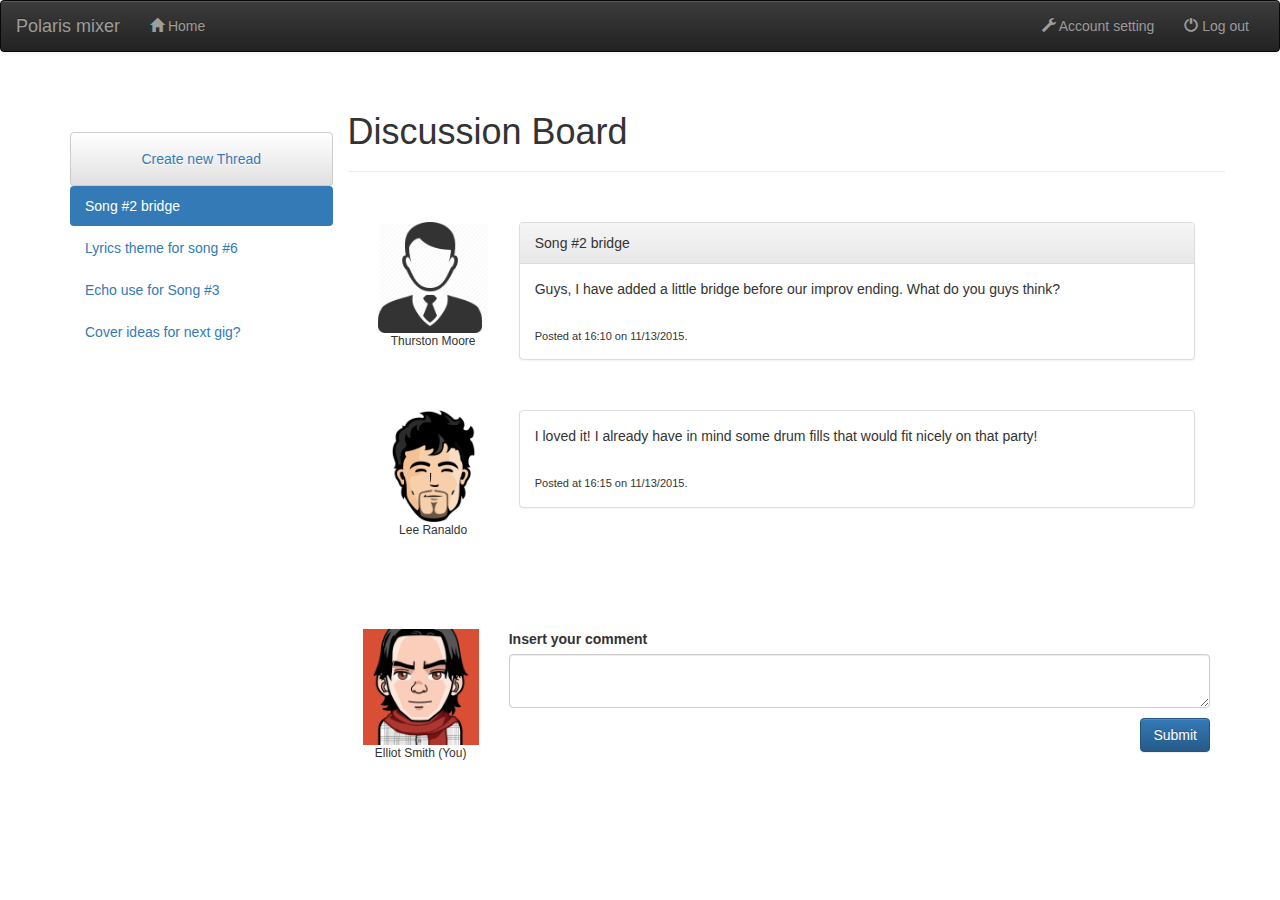
<file: discussionBoard/index.html>
<!DOCTYPE html>
<html lang="en">

<head>
  <meta charset="UTF-8">
  <title>Document</title>

  <link rel="stylesheet" href="css/bootstrap.css">
  <link rel="stylesheet" href="css/bootstrap-theme.css">
  <link rel="stylesheet" href="css/custom.css">
</head>

<body>
  <nav class="navbar navbar-default navbar-inverse">
    <div class="container-fluid">
      <!-- Brand and toggle get grouped for better mobile display -->
      <div class="navbar-header">
        <a class="navbar-brand" href="../homepage/index.html">Polaris mixer </a>
      </div>

      <!-- Collect the nav links, forms, and other content for toggling -->
      <div class="collapse navbar-collapse" id="bs-example-navbar-collapse-1">
        <ul class="nav navbar-nav">
          <li><a href="../homepage/index.html"><span class="glyphicon glyphicon-home" aria-hidden="true"></span> Home </a></li>
        </ul>
        <ul class="nav navbar-nav navbar-right">
          <li><a href="#"><span class="glyphicon glyphicon-wrench" aria-hidden="true"></span> Account setting</a></li>
          <li><a href="#"><span class="glyphicon glyphicon-off" aria-hidden="true"></span> Log out</a></li>
        </ul>
      </div>
      <!-- /.navbar-collapse -->
    </div>
    <!-- /.container-fluid -->
  </nav>
  <div id="wrapper" class="container">
    <div class="row">
      <nav id="sidebar" class="col-sm-3">
        <ul class="nav nav-pills nav-stacked">
          <li class="btn btn-default"><a href="createThread.html">Create new Thread</a></li>
        </ul>
        <ul class="nav nav-pills nav-stacked">
          <li class="active"><a href="./index.html">Song #2 bridge</a></li>
          <li><a href="./index2.html">Lyrics theme for song #6</a></li>
          <li><a href="./index3.html">Echo use for Song #3</a></li>
          <li><a href="./index4.html">Cover ideas for next gig?</a></li>

        </ul>


      </nav>

      <main class="col-sm-9">
        <div class="row">
          <div class="page-header">
            <h1>Discussion Board</h1>
          </div>


        </div>

        <div id="post-list" class="post-list">
          <!-- Start post -->
          <div id="post-1" class="row post">
            <figure class="user-avatar col-sm-2 user-avatar">
              <img src="images/myAvatar.png" alt="">
              <figcaption>Thurston Moore</figcaption>
            </figure>
            <div class="col-sm-10">
              <div class="panel panel-default">
                <div class="panel-heading">Song #2 bridge</div>
                <div class="panel-body">
                  Guys, I have added a little bridge before our improv ending. What do you guys think?
                  <div class="post-footer">
                    Posted at 16:10 on 11/13/2015.
                  </div>
                </div>
              </div>
            </div>
          </div>
          <!-- End Post -->

          <div id="post-2" class="row post">
            <figure class="user-avatar col-sm-2 user-avatar">
              <img src="images/avatar3.png" alt="">
              <figcaption>Lee Ranaldo</figcaption>
            </figure>
            <div class="col-sm-10">
              <div class="panel panel-default">
                <div class="panel-body">
                  I loved it! I already have in mind some drum fills that would fit nicely on that party!
                  <div class="post-footer">
                    Posted at 16:15 on 11/13/2015.
                  </div>

                </div>
              </div>
            </div>
          </div>
        </div>


        <br />
        <br />
        <br />
        <div class="row">
          <figure class="user-avatar col-sm-2 user-avatar">
            <img src="images/avatar1.png" alt="">
            <figcaption>Elliot Smith (You)</figcaption>
          </figure>
          <div class="col-sm-10">
            <div class="form-group">
              <label for="">Insert your comment</label>
              <textarea id="input-content" class="form-control"></textarea>


              <button id="submit" type="submit" class="btn btn-primary submit-button pull-right">Submit</button>
            </div>
          </div>
        </div>


      </main>
    </div>
  </div>

  <script src="js/jquery.js"></script>
  <script src="js/bootstrap.js"></script>
  <script src ="js/toastr.min.js"></script>
  <script src="js/script.js"></script>
</body>

</html>
</file>
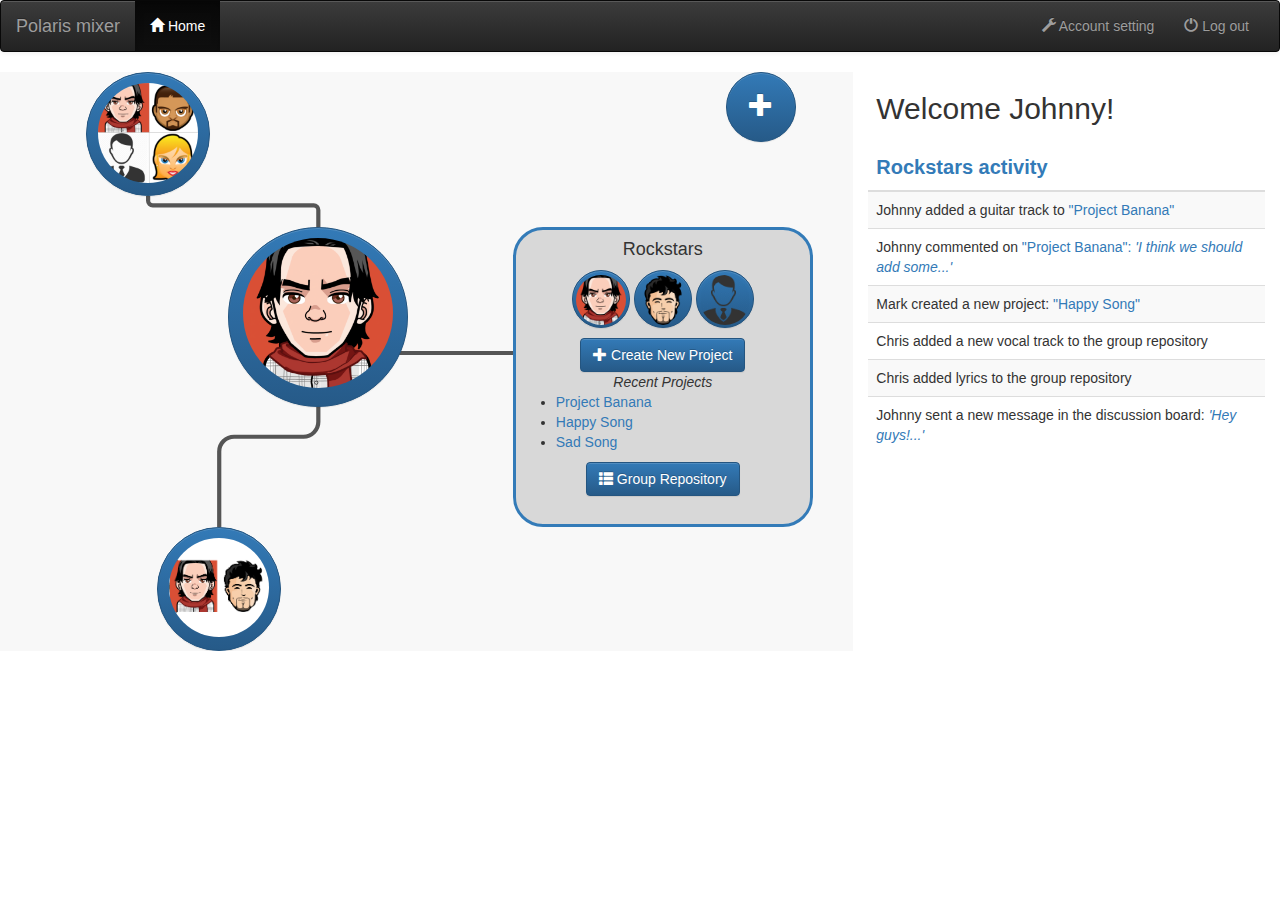
<file: homepage/index.html>
<!DOCTYPE html>
<html lang="en">

<head>
    <meta charset="UTF-8">
    <title>Document</title>

    <link rel="stylesheet" href="css/bootstrap.css">
    <link rel="stylesheet" href="css/bootstrap-theme.css">
    <link rel="stylesheet" href="css/main.css">
</head>
<body>
    <nav class="navbar navbar-default navbar-inverse">
        <div class="container-fluid">
            <!-- Brand and toggle get grouped for better mobile display -->
            <div class="navbar-header">
                <a class="navbar-brand" href="./index.html">Polaris mixer </a>
            </div>

            <!-- Collect the nav links, forms, and other content for toggling -->
            <div class="collapse navbar-collapse" id="bs-example-navbar-collapse-1">
                <ul class="nav navbar-nav">
                    <li  class="active"><a href="./index.html"><span class="glyphicon glyphicon-home" aria-hidden="true"></span> Home </a></li>
                </ul>
                <ul class="nav navbar-nav navbar-right">
                    <li><a href="#" onclick="alertMsg()"><span class="glyphicon glyphicon-wrench" aria-hidden="true"></span> Account setting</a></li>
                    <li><a href="#" onclick="alertMsg()"><span class="glyphicon glyphicon-off" aria-hidden="true"></span> Log out</a></li>
                </ul>
            </div>
            <!-- /.navbar-collapse -->
        </div>
        <!-- /.container-fluid -->
    </nav>
    <div class="container-fluid">        
        <div class="row fullPage">
            <div class="col-sm-8 mainMenu">                
                <div id="svgContainer" style="margin: 50px 50px;">
                        <svg id="svg1" width="0" height="0">
                            <path id="myNewPath" d="M0 0" stroke-width="0.3em" style="stroke:#555; fill:none;  " />
                            <path id="path2" d="M0 0" stroke-width="0.3em" style="stroke:#555; fill:none;  " />
                            <path id="path3" d="M0 0" stroke-width="0.3em" style="stroke:#555; fill:none;  " />
                        </svg>
                </div>
                <div class="row"> 
                    <div class="col-sm-1"></div>
                    <div class="col-sm-3">                   
                        <a class="btn btn-primary btn-circle btn-xxxl" href="#" id="group1">
                            <img onclick="alertMsg2()" src="images/Unknown.png" width="100" class="img-circle">
                        </a>
                    </div>                    
                    <div class="col-sm-6">
                        <canvas id="myCanvas">
                            Your browser does not support the HTML5 canvas tag.
                        </canvas>    
                    </div>                        
                    <div class="col-sm-2">
                        <div id="circle2">
                            <a class="btn btn-primary btn-circle btn-xl" href="#" onclick="alertMsg()">
                                <span class="glyphicon glyphicon glyphicon-plus"></span>
                            </a>
                        </div>    
                    </div>
                </div>
                <div class="row"> 
                    <div class="col-sm-3">
                        
                    </div>
                    <div class="col-sm-4">                   
                        <a class="btn btn-primary btn-circle btn-xxxxl" href="#" id="avatar">
                            <img src="images/avatar1.png" width="150" class="img-circle">
                        </a>
                    </div>
                    <div class="col-sm-5">
                        <div id="selectedGroup">
                            <div class="row">
                                <h4>Rockstars</h4>
                            </div>
                            <div class="row">
                                <div class="col-sm-12">
                                    <p>
                                        <a href="../homepage/index.html" class="btn btn-primary btn-circle-sm">
                                            <img id="avatar2" src="images/avatar1.png" width="50" class="img-circle">
                                        </a>
                                        <a href="../homepage/prof1.1.html" class="btn btn-primary btn-circle-sm">
                                            <img id="avatar2" src="images/avatar3.png" width="50" class="img-circle">
                                        </a>
                                        <a href="../homepage/prof1.2.html" class="btn btn-primary btn-circle-sm">
                                            <img id="avatar2" src="images/myAvatar.png" width="50" class="img-circle">
                                        </a>
                                    </p>
                                </div>
                            </div>
                            <div class="row">
                                <div class="col-sm-12">
                                    <a class="btn btn-primary" href="#" onclick="alertMsg()">
                                        <span class="glyphicon glyphicon glyphicon-plus"></span> 
                                        Create New Project
                                    </a>
                                </div>
                            </div>
                            <div class="row">
                                <div class="col-sm-12">
                                    <i>Recent Projects</i>
                                    <ul class="leftAlign">
                                        <li><a href="../mainWorkspace/index.html">Project Banana</a></li>
                                        <li><a href="../mainWorkspace/index2.html">Happy Song</a></li>
                                        <li><a href="../mainWorkspace/index3.html">Sad Song</a></li>
                                    </ul>
                                </div>
                            </div>    
    
                            <div class="row">
                                <div class="col-sm-12">
                                    <a class="btn btn-primary" href="#" onclick="alertMsg()">
                                        <span class="glyphicon glyphicon-th-list"></span>
                                        Group Repository 
                                    </a>
                                </div>
                            </div>                          
                        </div>                                       
                    </div>
                </div>
                
                <div class="row">
                    <div class="col-sm-2"></div>                        
                    <div class="col-sm-10">
                        <a class="btn btn-primary btn-circle btn-xxxl" href="index2.html" id="group2"> 
                            <img src="images/Unknown2.png" width="100" class="img-circle">
                        </a>
                    </div>
                </div>
            </div>
            <div class="col-sm-4">
                <div class="row">
                    <div class="col-sm-12">
                        <h2> Welcome Johnny!</h2>
                    </div>
                </div>
                <div class="row">
                    <div class="col-sm-12">
                    <table class="table table-striped">
                        <thead>
                            <tr>
                                <th id="title">Rockstars activity</th>
                            </tr>
                        </thead>
                        <tbody>
                            <tr>
                                <td>Johnny added a guitar track to <a href="../mainworkspace/index.html"> "Project Banana" <a/></td>
                            </tr>
    
                            <tr>
                                <td>Johnny commented on <a href="../discussionBoard/index.html">"Project Banana": <i>'I think we should add some...'</i> </a></td>
                            </tr>
    
                            <tr>
                                <td>Mark created a new project: <a href="../mainworkspace/index3.html">"Happy Song"</a></td>
                            </tr>
    
                            <tr>
                                <td>Chris added a new vocal track to the group repository </td>
                            </tr>
    
                            <tr>
                                <td>Chris added lyrics to the group repository </td>
                            </tr>
    
                            <tr>
                                <td>Johnny sent a new message in the discussion board: <a href="../discussionBoard/index.html"><i>'Hey guys!...'</i></a></td>
                            </tr>
    
                        </tbody>
                    </table>
                    </div>
                </div>
                <div class="row">
                    <div class="col-md-12">
                        <div id="piechart" class="graph"></div>
                    </div>
                </div>
            </div>
        </div>
    </div>

    <script src="js/jquery.js"></script>
    <script src="js/bootstrap.js"></script>
    <script src="js/line/svgDraw.js"></script>
    <script type="text/javascript" src="https://www.google.com/jsapi"></script>
    <script src="js/script.js"></script>
</body>

</html>
</file>
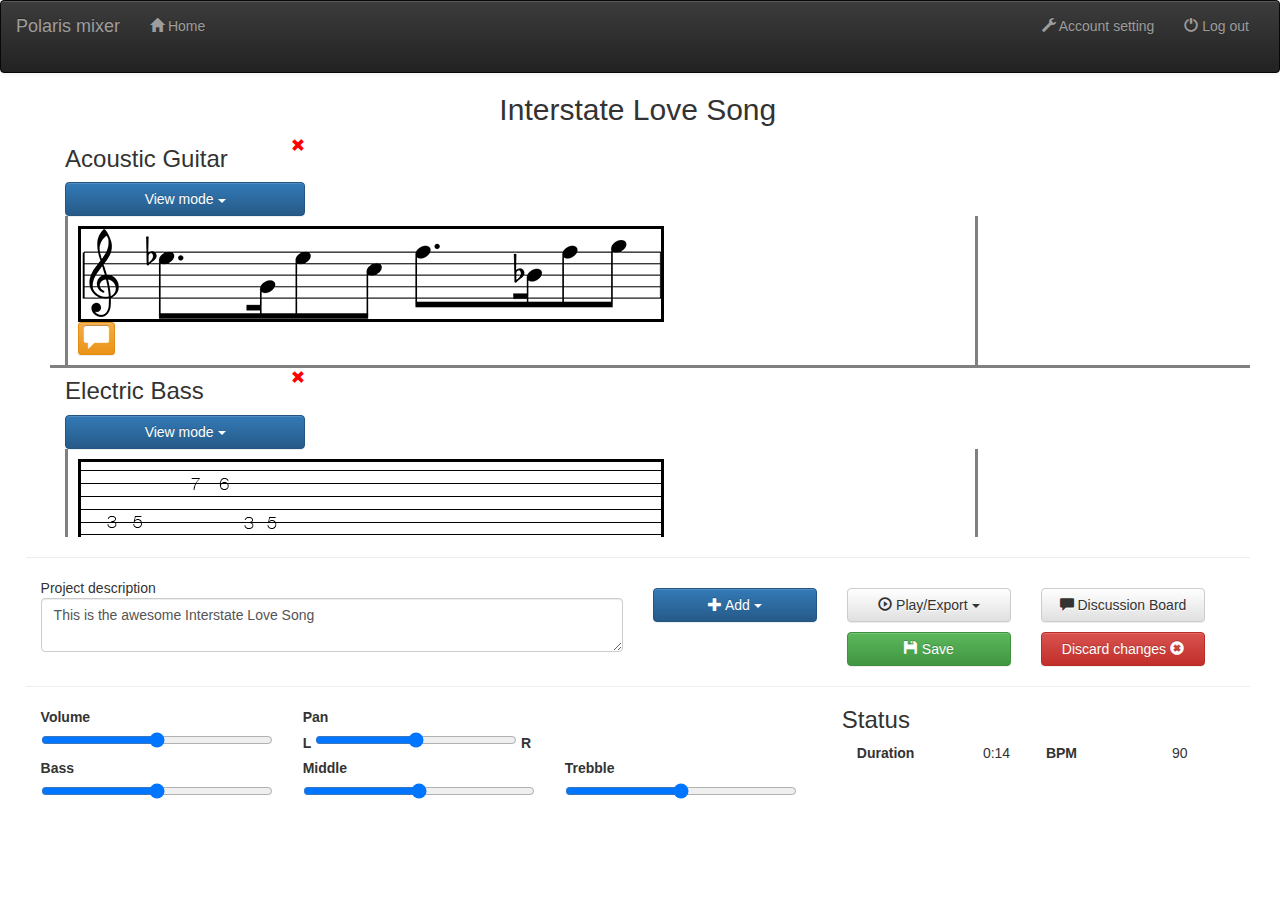
<file: mainWorkspace/index.html>
<!DOCTYPE html>
<html lang="en">
<head>
	<meta charset="UTF-8">
	<title>Interstate Love Song</title>
	<link rel="stylesheet" href="css/bootstrap.css">
	<link rel="stylesheet" href="css/bootstrap-theme.css">
	<link rel="stylesheet" href="css/custom.css">
	<link rel="stylesheet" href="css/jquery-ui.css">
</head>
<body onload="a()">
	<nav class="navbar navbar-default navbar-inverse">
		<div class="container-fluid">
			<!-- Brand and toggle get grouped for better mobile display -->
			<div class="navbar-header">
				<a class="navbar-brand" href="../homepage/index.html">Polaris mixer </a>
			</div>

			<!-- Collect the nav links, forms, and other content for toggling -->
			<div class="collapse navbar-collapse" id="bs-example-navbar-collapse-1">
				<ul class="nav navbar-nav">
					<li><a href="../homepage/index.html"><span class="glyphicon glyphicon-home" aria-hidden="true"></span> Home </a></li>
				</ul>
				<ul class="nav navbar-nav navbar-right">
					<li><a href="#" onclick="alertMsg()"><span class="glyphicon glyphicon-wrench" aria-hidden="true"></span> Account setting</a></li>
					<li><a href="#" onclick="alertMsg()"><span class="glyphicon glyphicon-off" aria-hidden="true"></span> Log out</a></li>
				</ul>
			</div><!-- /.navbar-collapse -->
		</div><!-- /.container-fluid -->
	</nav>
	<div id="wrapper" class="container">
		<div class="row header">
			<div class="col-md-12" >
				<h2>Interstate Love Song</h2>
			</div>
		</div>
		<div class="row trackList">
			<div class="row track" id="div_track1">
				<div class="col-md-2 trackHeader">
					<div class="row">
						<div class="col-md-12">
							<a href="#" class="close-track js-close-track">
								<span class="glyphicon glyphicon-remove" aria-hidden="true"></span>
							</a>
							<p>
								<h3 contenteditable>
									Acoustic Guitar
								</h3>
							</p>
						</div>
					</div>
					<div class="row">
						<div class="col-md-12">
							<div class="dropdown">
								<a class="btn btn-primary dropdown-toggle form-control" type="button" id="dropdownMenu1" data-toggle="dropdown" aria-haspopup="true" aria-expanded="true">
									View mode
									<span class="caret"></span>
								</a>
								<ul class="dropdown-menu" aria-labelledby="dropdownMenu1">
									<li><a href="#" class="js-display-sheet">Sheet</a></li>
									<li><a class="js-display-tab" href="#">Guitar tab</a></li>
									<li><a class="js-display-wave" href="#">Waves</a></li>
								</ul>
							</div>
						</div>
					</div>
				</div>
				<div class="col-md-11 trackColumn">
					<div class="trackContainer js-track-images" id="theTrackContainer">
						<img  id="img_track1"
							class="trackLength"
							src="images/guitar-sheet.png"
							data-srctabs="images/guitar-tab.png"
							data-srcwaves="images/guitar-wave.png"
							data-srcsheets="images/guitar-sheet.png"
						>
							<button
								id = "btn_Note"
								type="button" class="btn btn-xs btn-warning comment img_track1"
								data-toggle="popover" title="Comment"
								data-trigger="focus"
								'data-top-offset="0"
								data-left-offset="0"
								data-content="Right-click to add a comment!">
								<span class="glyphicon glyphicon-comment" aria-hidden="true"></span>
							</button>
						</img>
					</div>
				</div>
			</div>
			<div class="row track" id="div_track2">
				<div class="col-md-2 trackHeader">
					<div class="row">
						<div class="col-md-12">
							<a href="#" class="close-track js-close-track">
								<span class="glyphicon glyphicon-remove" aria-hidden="true"></span>
							</a>
							<p>
							<h3 contenteditable>
								Electric Bass
							</h3>
							</p>
						</div>
					</div>
					<div class="row">
						<div class="col-md-12">
							<div class="dropdown">
								<a class="btn btn-primary dropdown-toggle form-control" type="button" id="dropdownMenu1" data-toggle="dropdown" aria-haspopup="true" aria-expanded="true">
									View mode
									<span class="caret"></span>
								</a>
								<ul class="dropdown-menu" aria-labelledby="dropdownMenu1">
									<li><a href="#" class="js-display-sheet">Sheet</a></li>
									<li><a class="js-display-tab" href="#">Guitar tab</a></li>
									<li><a class="js-display-wave" href="#">Waves</a></li>
								</ul>
							</div>
						</div>
					</div>
				</div>
				<div class="col-md-11 trackColumn">
					<div class="trackContainer js-track-images" id="theTrackContainer2">
						<img  id="img_track2"
							class="trackLength"
							src="images/guitar-tab.png"
							data-srctabs="images/guitar-tab.png"
							data-srcwaves="images/guitar-wave.png"
							data-srcsheets="images/guitar-sheet.png"
						/>
					</div>
				</div>
			</div>
			<div class="row track" id="div_track3">
				<div class="col-md-2 trackHeader">
					<div class="row">
						<div class="col-md-12">
							<a href="#" class="close-track js-close-track">
								<span class="glyphicon glyphicon-remove" aria-hidden="true"></span>
							</a>
							<p>
							<h3 contenteditable>
								Solo Guitar
							</h3>
							</p>
						</div>
					</div>
					<div class="row">
						<div class="col-md-12">
							<div class="dropdown">
								<a class="btn btn-primary dropdown-toggle form-control" type="button" id="dropdownMenu1" data-toggle="dropdown" aria-haspopup="true" aria-expanded="true">
									View mode
									<span class="caret"></span>
								</a>
								<ul class="dropdown-menu" aria-labelledby="dropdownMenu1">
									<li><a href="#" class="js-display-sheet">Sheet</a></li>
									<li><a class="js-display-tab" href="#">Guitar tab</a></li>
									<li><a class="js-display-wave" href="#">Waves</a></li>
								</ul>
							</div>
						</div>
					</div>
				</div>
				<div class="col-md-11 trackColumn">
					<div class="trackContainer js-track-images" id="theTrackContainer3">
						<img  id="img_track3"
							class="trackLength"
							src="images/guitar-wave.png"
							data-srctabs="images/guitar-tab.png"
							data-srcwaves="images/guitar-wave.png"
							data-srcsheets="images/guitar-sheet.png"
						/>
					</div>
				</div>
			</div>

			<div class="row track" id="div_lyric">
				<div class="col-md-2 trackHeader">
					<div class="row">
						<div class="col-md-12">
							<a href="#" class="close-track js-close-track"><span class="glyphicon glyphicon-remove" aria-hidden="true"></span></a>
							<p>
							<h3>
								Lyrics
							</h3>
							</p>
						</div>
					</div>
				</div>
				<div class="col-md-11 trackColumn">
					<div class="trackContainer">
						<div id="" class="divLyric">
							<input type="text"  class="lyric form-control" id="input_Lyric" value="Waiting on a Sunday afternoon, For the word I read between the lines..."/>
						</div>
					</div>
				</div>
			</div>


		</div>
		<div class="row">
			<hr>
		</div>
		<div class="row">
			<div class="col-md-6">
					Project description
					<textarea class="form-control">This is the awesome Interstate Love Song</textarea>
			</div>
			<div class="col-md-6">
				<p>
				<div class="row">
					<div class="col-md-4">
						<input id="cmd_Upload" class="hidden" type='file' accept=".mp3,audio/*" onchange="input_fileUploaded()"/>
						<div class="dropdown">
							<a class="btn btn-primary dropdown-toggle form-control" type="button" id="dropdownMenu1" data-toggle="dropdown" aria-haspopup="true" aria-expanded="true"><span class="glyphicon glyphicon-plus" aria-hidden="true"></span>
								Add
								<span class="caret"></span>
							</a>
							<ul class="dropdown-menu" aria-labelledby="dropdownMenu1">
									<li>
										<a href="#" onclick="cmd_addTracK()">
											<span class="glyphicon glyphicon-music" aria-hidden="true"></span>
											Add new track from file
										</a>
									</li>
									<li>
										<a href="#" onclick="cmd_addLyric()">
											<span class="glyphicon glyphicon-pencil" aria-hidden="true"></span>
											Add lyric
										</a>
									</li>
							</ul>
						</div>
					</div>

					<div class="col-md-4">
						<div class="dropdown">
							<a class="btn btn-default dropdown-toggle form-control" type="button" id="dropdownMenu1" data-toggle="dropdown" aria-haspopup="true" aria-expanded="true"><span class="glyphicon glyphicon-play-circle" aria-hidden="true"></span>
								Play/Export
								<span class="caret"></span>
							</a>
							<ul class="dropdown-menu" aria-labelledby="dropdownMenu1">
								<li>
									<a href="#" onclick="cmd_play()">
										<span class="glyphicon glyphicon-play-circle" aria-hidden="true"></span>
										Play/Pause
									</a>
								</li>
								<li>
									<a href="./fullSong.mp3" download>
										<span class=" glyphicon glyphicon-download-alt" aria-hidden="true"></span> Download full song
									</a>
								</li>
							</ul>
						</div>
					</div>

					<div class="col-md-4">
						<a href="../discussionBoard/index.html" class="btn btn-default form-control"><span class="glyphicon glyphicon-comment" aria-hidden="true"></span> Discussion Board</a>
					</div>
				</div>
				</p>
				<div class="row">
					<div class="col-md-4">
					</div>
					<div class="col-md-4">
						<button class="btn btn-success form-control" onclick="cmd_save()"><span class=" glyphicon glyphicon-floppy-disk" aria-hidden="true"></span> Save</button>
					</div>
					<div class="col-md-4">
						<button class="btn btn-danger form-control" onclick="cmd_discard()">Discard changes  <span class="glyphicon glyphicon-remove-sign" aria-hidden="true"></span></button>
					</div>
				</div>
			</div>
		</div>

		<div class="row">
			<hr>
		</div>

		<div class="row mixingPanel">
			<div class="col-md-8">
				<div class="row">
					<div class="col-md-4">
						<label for="volumeSlider">Volume</label>
						<input type="range" id="volumeSlider">
					</div>
					<div class="col-md-4">
						<label for="">Pan</label>	 <br/>
						<label for="">L </label>
						<input type="range" id="panSlider">
						<label for="">R </label>
					</div>
				</div>
				<div class="row">
					<div class="col-md-4">
						<label for="bassSlider">Bass</label>
						<input type="range" id="bassSlider">
					</div>
					<div class="col-md-4">
						<label for="middleSlider">Middle</label>
						<input type="range" id="middleSlider">
					</div>
					<div class="col-md-4">
						<label for="trebbleSlider">Trebble</label><input type="range" id="trebbleSlider">
					</div>
				</div>
			</div>
			<div class="col-md-4">
				<div class="row">
					<h3>Status</h3>
				</div>
				<div class="row">
					<div class="col-md-4">
						<b>Duration</b>
					</div>
					<div class="col-md-2">
						0:14
					</div>
					<div class="col-md-4">
						<b>BPM</b>
					</div>
					<div class="col-md-2">
						90
					</div>
				</div>

				<!--div class="row">
					TODO: I am commenting out this because i think the other position is better grouping
					All the control should be in one place

					<div class="col-md-6">
						<button class="btn btn-success form-control">Save  <span class=" glyphicon glyphicon-floppy-disk" aria-hidden="true"></span></button>
					</div>
					<div class="col-md-6">
									<button class="btn btn-danger form-control">Discard changes  <span class="glyphicon glyphicon-remove-sign" aria-hidden="true"></span></button>
					</div>
				</div -->
			</div>

		</div>
	</div>

	<script src="js/jquery.js"></script>
	<script src="js/jquery-ui.js"></script>
	<script src="js/bootstrap.js"></script>
	<script src="js/notify.js"></script>
	<script src="js/script.js"></script>
</script>
</body>
</html>
</file>
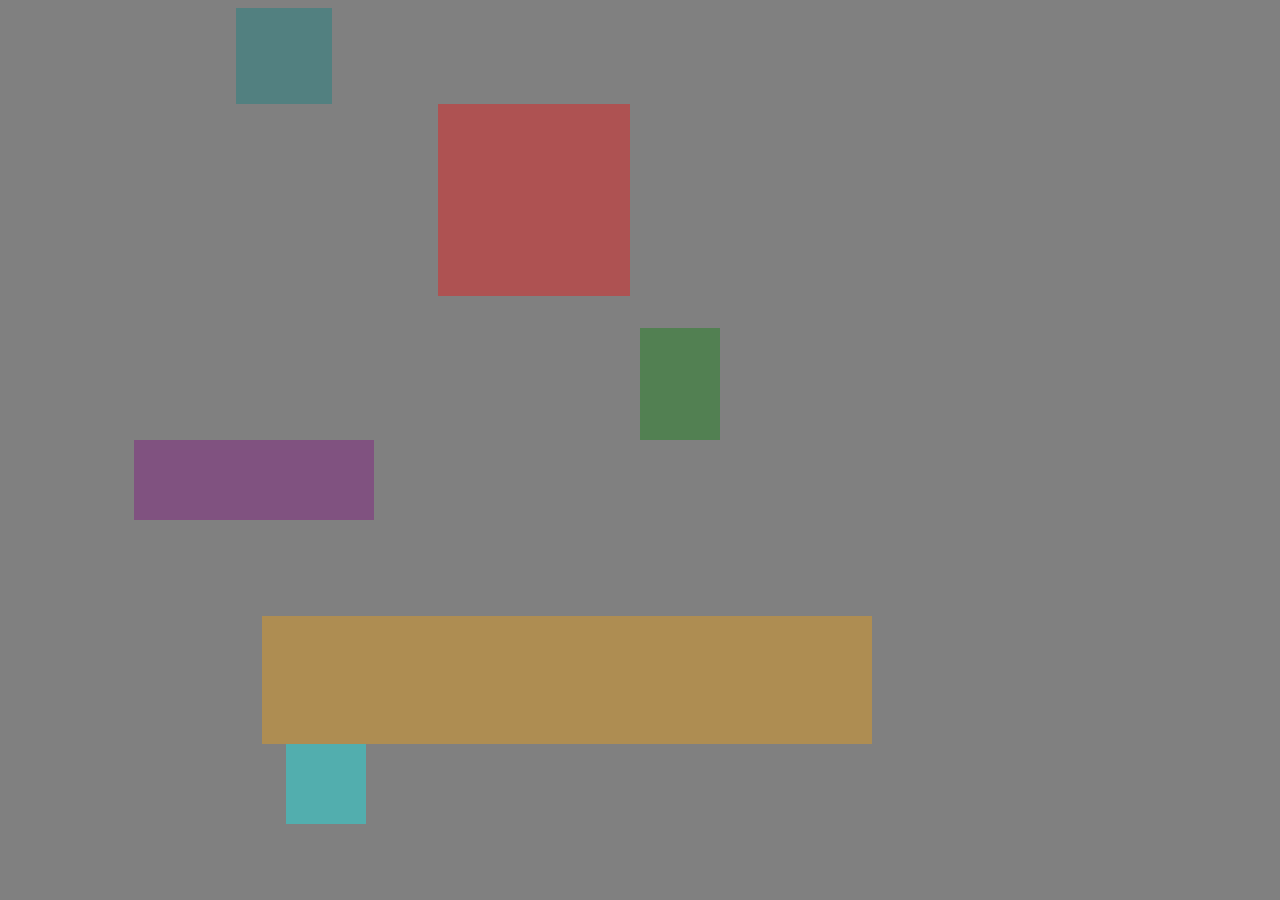
<file: homepage/js/line/index.html>
<!DOCTYPE html>
<html>
<head>
  <meta charset="UTF-8">
  <title>Connect divs with SVG</title>
  <link rel="stylesheet" type="text/css" href="style.css">
  <script src="http://ajax.googleapis.com/ajax/libs/jquery/1.11.0/jquery.min.js"></script>
</head>
<body>
<div id="svgContainer" style="margin: 50px 50px;">
    <svg id="svg1" width="0" height="0" >
        <path
            id="path1"
            d="M0 0"         
            stroke="#000" 
            fill="none" 
            stroke-width="12px";/>
         <path
            id="path2"
            d="M0 0"             
            stroke="#000" 
            fill="none" 
            stroke-width="12px";/>
         <path
            id="path3"
            d="M0 0"      
            stroke-width="8px"
            style="stroke:#000; fill:none;"/>
          <path
            id="path4"
            d="M0 0"    
            stroke-width="12px"         
            style="stroke:#000; fill:none;  stroke-width: 12px;" />
          <path
            id="path5"
            d="M0 0"    
            stroke-width="10px"         
            style="stroke:#000; fill:none;"/>
          <path
            id="path6"
            d="M0 0"    
            stroke-width="10px"         
            style="stroke:#000; fill:none;"/>
    </svg>
</div>

<div id= "outer">
  <div id="teal"></div>
  <div id="red"></div>
  <div id="green"></div>
  <div id="purple"></div>
  <div id="orange"></div>
  <div id="aqua"></div>
</div>

<script src="svgDraw.js"></script>
</body>
</html>
</file>
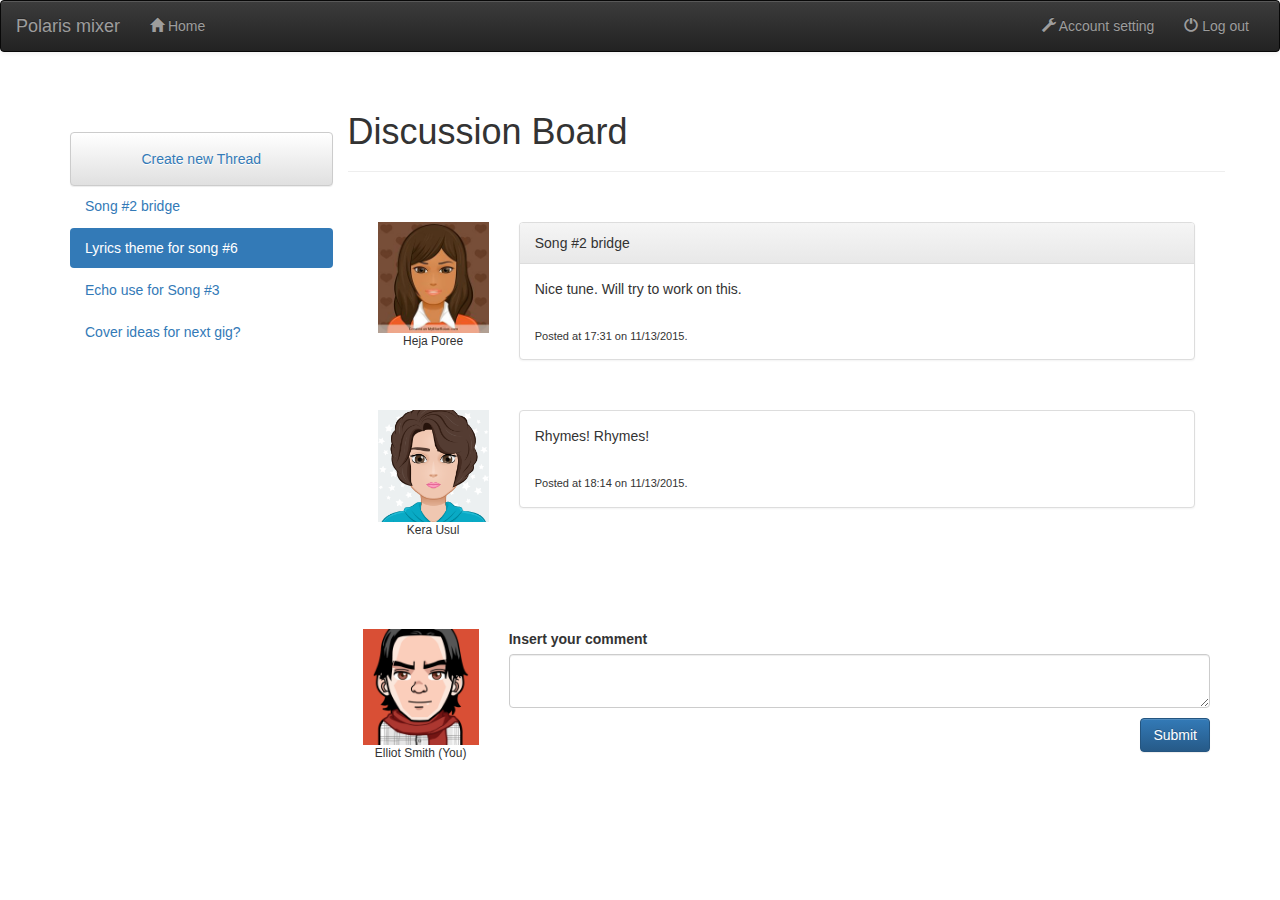
<file: discussionBoard/index2.html>
<!DOCTYPE html>
<html lang="en">

<head>
  <meta charset="UTF-8">
  <title>Document</title>

  <link rel="stylesheet" href="css/bootstrap.css">
  <link rel="stylesheet" href="css/bootstrap-theme.css">
  <link rel="stylesheet" href="css/custom.css">
</head>

<body>
  <nav class="navbar navbar-default navbar-inverse">
    <div class="container-fluid">
      <!-- Brand and toggle get grouped for better mobile display -->
      <div class="navbar-header">
        <a class="navbar-brand" href="../homepage/index.html">Polaris mixer </a>
      </div>

      <!-- Collect the nav links, forms, and other content for toggling -->
      <div class="collapse navbar-collapse" id="bs-example-navbar-collapse-1">
        <ul class="nav navbar-nav">
          <li><a href="../homepage/index.html"><span class="glyphicon glyphicon-home" aria-hidden="true"></span> Home </a></li>
        </ul>
        <ul class="nav navbar-nav navbar-right">
          <li><a href="#" onclick="alertMsg()"><span class="glyphicon glyphicon-wrench" aria-hidden="true"></span> Account setting</a></li>
          <li><a href="#" onclick="alertMsg()"><span class="glyphicon glyphicon-off" aria-hidden="true"></span> Log out</a></li>
        </ul>
      </div>
      <!-- /.navbar-collapse -->
    </div>
    <!-- /.container-fluid -->
  </nav>
  <div id="wrapper" class="container">
    <div class="row">
      <nav id="sidebar" class="col-sm-3">
        <ul class="nav nav-pills nav-stacked">
          <li class="btn btn-default"><a href="createThread.html">Create new Thread</a></li>
        </ul>
        <ul class="nav nav-pills nav-stacked">
          <li><a href="./index.html">Song #2 bridge</a></li>
          <li class="active"><a href="./index2.html">Lyrics theme for song #6</a></li>
          <li><a href="./index3.html">Echo use for Song #3</a></li>
          <li><a href="./index4.html">Cover ideas for next gig?</a></li>

        </ul>



      </nav>

      <main class="col-sm-9">
        <div class="row">
          <div class="page-header">
            <h1>Discussion Board</h1>
          </div>


        </div>

        <div id="post-list" class="post-list">
          <!-- Start post -->
          <div id="post-1" class="row post">
            <figure class="user-avatar col-sm-2 user-avatar">
              <img src="images/3.jpg" alt="">
              <figcaption>Heja Poree</figcaption>
            </figure>
            <div class="col-sm-10">
              <div class="panel panel-default">
                <div class="panel-heading">Song #2 bridge</div>
                <div class="panel-body">
                  Nice tune. Will try to work on this.
                  <div class="post-footer">
                    Posted at 17:31 on 11/13/2015.
                  </div>
                </div>
              </div>
            </div>
          </div>
          <!-- End Post -->

          <div id="post-2" class="row post">
            <figure class="user-avatar col-sm-2 user-avatar">
              <img src="images/4.png" alt="">
              <figcaption>Kera Usul</figcaption>
            </figure>
            <div class="col-sm-10">
              <div class="panel panel-default">
                <div class="panel-body">
                  Rhymes! Rhymes!
                  <div class="post-footer">
                    Posted at 18:14 on 11/13/2015.
                  </div>

                </div>
              </div>
            </div>
          </div>
        </div>


        <br />
        <br />
        <br />
        <div class="row">
          <figure class="user-avatar col-sm-2 user-avatar">
            <img src="images/avatar1.png" alt="">
            <figcaption>Elliot Smith (You)</figcaption>
          </figure>
          <div class="col-sm-10">
            <div class="form-group">
              <label for="">Insert your comment</label>
              <textarea id="input-content" class="form-control"></textarea>


              <button id="submit" type="submit" class="btn btn-primary submit-button pull-right">Submit</button>
            </div>
          </div>
        </div>


      </main>
    </div>
  </div>

  <script src="js/jquery.js"></script>
  <script src="js/bootstrap.js"></script>
  <script src ="js/toastr.min.js"></script>
  <script src="js/script.js"></script>
</body>

</html>
</file>
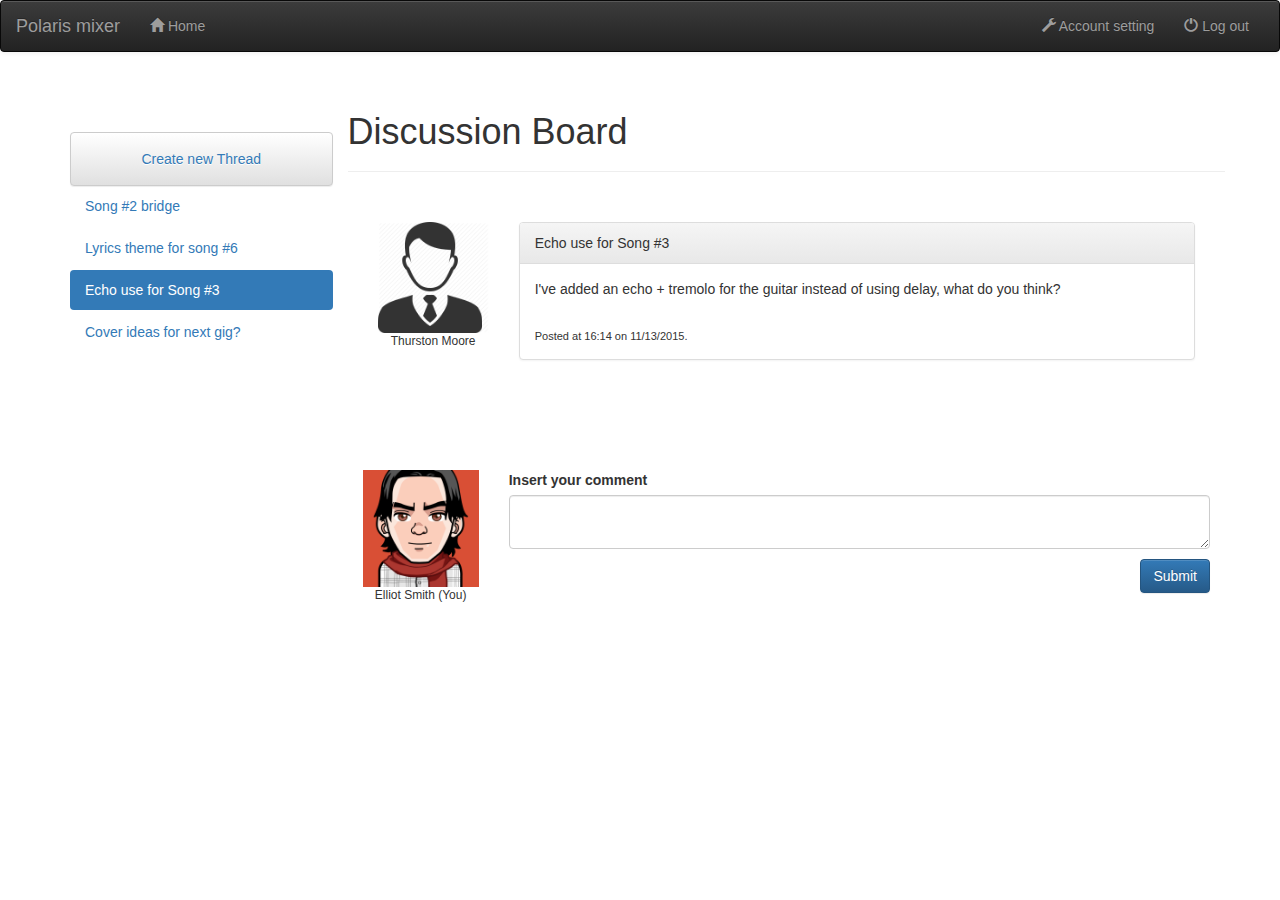
<file: discussionBoard/index3.html>
<!DOCTYPE html>
<html lang="en">

<head>
  <meta charset="UTF-8">
  <title>Document</title>

  <link rel="stylesheet" href="css/bootstrap.css">
  <link rel="stylesheet" href="css/bootstrap-theme.css">
  <link rel="stylesheet" href="css/custom.css">
</head>

<body>
  <nav class="navbar navbar-default navbar-inverse">
    <div class="container-fluid">
      <!-- Brand and toggle get grouped for better mobile display -->
      <div class="navbar-header">
        <a class="navbar-brand" href="../homepage/index.html">Polaris mixer </a>
      </div>

      <!-- Collect the nav links, forms, and other content for toggling -->
      <div class="collapse navbar-collapse" id="bs-example-navbar-collapse-1">
        <ul class="nav navbar-nav">
          <li><a href="../homepage/index.html"><span class="glyphicon glyphicon-home" aria-hidden="true"></span> Home </a></li>
        </ul>
        <ul class="nav navbar-nav navbar-right">
          <li><a href="#" onclick="alertMsg()"><span class="glyphicon glyphicon-wrench" aria-hidden="true"></span> Account setting</a></li>
          <li><a href="#" onclick="alertMsg()"><span class="glyphicon glyphicon-off" aria-hidden="true"></span> Log out</a></li>
        </ul>
      </div>
      <!-- /.navbar-collapse -->
    </div>
    <!-- /.container-fluid -->
  </nav>
  <div id="wrapper" class="container">
    <div class="row">
      <nav id="sidebar" class="col-sm-3">
        <ul class="nav nav-pills nav-stacked">
          <li class="btn btn-default"><a href="createThread.html">Create new Thread</a></li>
        </ul>
        <ul class="nav nav-pills nav-stacked">
          <li><a href="./index.html">Song #2 bridge</a></li>
          <li><a href="./index2.html">Lyrics theme for song #6</a></li>
          <li class="active"><a href="./index3.html">Echo use for Song #3</a></li>
          <li><a href="./index4.html">Cover ideas for next gig?</a></li>

        </ul>



      </nav>

      <main class="col-sm-9">
        <div class="row">
          <div class="page-header">
            <h1>Discussion Board</h1>
          </div>


        </div>

        <div id="post-list" class="post-list">
          <!-- Start post -->
          <div id="post-1" class="row post">
            <figure class="user-avatar col-sm-2 user-avatar">
              <img src="images/myAvatar.png" alt="">
              <figcaption>Thurston Moore</figcaption>
            </figure>
            <div class="col-sm-10">
              <div class="panel panel-default">
                <div class="panel-heading">Echo use for Song #3</div>
                <div class="panel-body">
                  I've added an echo + tremolo for the guitar instead of using delay, what do you think?
                  <div class="post-footer">
                    Posted at 16:14 on 11/13/2015.
                  </div>
                </div>
              </div>
            </div>
          </div>
          <!-- End Post -->

        </div>


        <br />
        <br />
        <br />
        <div class="row">
          <figure class="user-avatar col-sm-2 user-avatar">
            <img src="images/avatar1.png" alt="">
            <figcaption>Elliot Smith (You)</figcaption>
          </figure>
          <div class="col-sm-10">
            <div class="form-group">
              <label for="">Insert your comment</label>
              <textarea id="input-content" class="form-control"></textarea>


              <button id="submit" type="submit" class="btn btn-primary submit-button pull-right">Submit</button>
            </div>
          </div>
        </div>


      </main>
    </div>
  </div>

  <script src="js/jquery.js"></script>
  <script src="js/bootstrap.js"></script>
  <script src ="js/toastr.min.js"></script>
  <script src="js/script.js"></script>
</body>

</html>
</file>
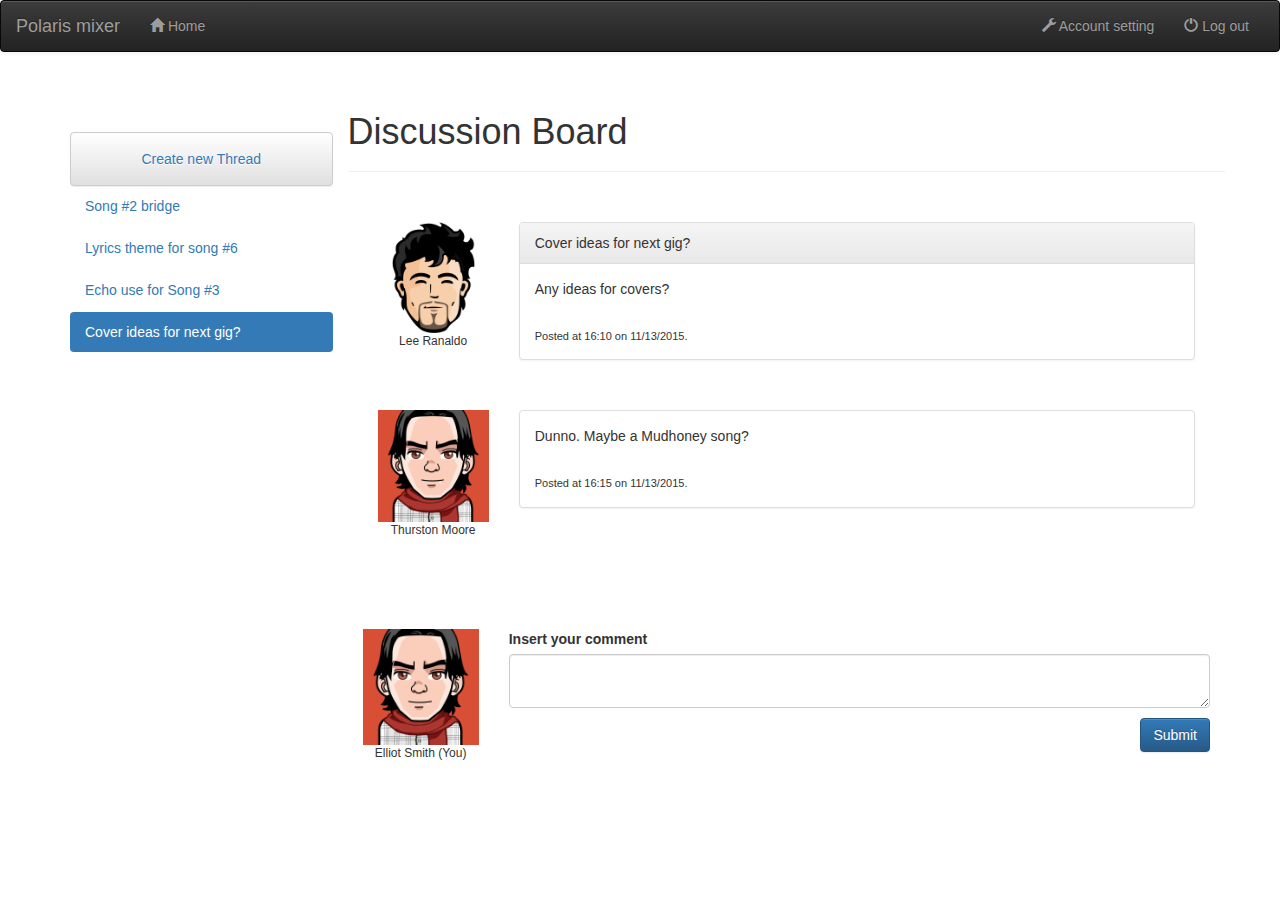
<file: discussionBoard/index4.html>
<!DOCTYPE html>
<html lang="en">

<head>
  <meta charset="UTF-8">
  <title>Document</title>

  <link rel="stylesheet" href="css/bootstrap.css">
  <link rel="stylesheet" href="css/bootstrap-theme.css">
  <link rel="stylesheet" href="css/custom.css">
</head>

<body>
  <nav class="navbar navbar-default navbar-inverse">
    <div class="container-fluid">
      <!-- Brand and toggle get grouped for better mobile display -->
      <div class="navbar-header">
        <a class="navbar-brand" href="../homepage/index.html">Polaris mixer </a>
      </div>

      <!-- Collect the nav links, forms, and other content for toggling -->
      <div class="collapse navbar-collapse" id="bs-example-navbar-collapse-1">
        <ul class="nav navbar-nav">
          <li><a href="../homepage/index.html"><span class="glyphicon glyphicon-home" aria-hidden="true"></span> Home </a></li>
        </ul>
        <ul class="nav navbar-nav navbar-right">
          <li><a href="#" onclick="alertMsg()"><span class="glyphicon glyphicon-wrench" aria-hidden="true"></span> Account setting</a></li>
          <li><a href="#" onclick="alertMsg()"><span class="glyphicon glyphicon-off" aria-hidden="true"></span> Log out</a></li>
        </ul>
      </div>
      <!-- /.navbar-collapse -->
    </div>
    <!-- /.container-fluid -->
  </nav>
  <div id="wrapper" class="container">
    <div class="row">
      <nav id="sidebar" class="col-sm-3">
       <ul class="nav nav-pills nav-stacked">
          <li class="btn btn-default"><a href="createThread.html">Create new Thread</a></li>
        </ul>
        <ul class="nav nav-pills nav-stacked">
          <li><a href="./index.html">Song #2 bridge</a></li>
          <li><a href="./index2.html">Lyrics theme for song #6</a></li>
          <li><a href="./index3.html">Echo use for Song #3</a></li>
          <li class="active"><a href="./index4.html">Cover ideas for next gig?</a></li>

        </ul>



      </nav>

      <main class="col-sm-9">
        <div class="row">
          <div class="page-header">
            <h1>Discussion Board</h1>
          </div>


        </div>

        <div id="post-list" class="post-list">
          <!-- Start post -->
          <div id="post-1" class="row post">
            <figure class="user-avatar col-sm-2 user-avatar">
              <img src="images/avatar3.png" alt="">
              <figcaption>Lee Ranaldo</figcaption>
            </figure>
            <div class="col-sm-10">
              <div class="panel panel-default">
                <div class="panel-heading">Cover ideas for next gig?</div>
                <div class="panel-body">
                  Any ideas for covers?
                  <div class="post-footer">
                    Posted at 16:10 on 11/13/2015.
                  </div>
                </div>
              </div>
            </div>
          </div>
          <!-- End Post -->

          <div id="post-2" class="row post">
            <figure class="user-avatar col-sm-2 user-avatar">
              <img src="images/avatar1.png" alt="">
              <figcaption>Thurston Moore</figcaption>
            </figure>
            <div class="col-sm-10">
              <div class="panel panel-default">
                <div class="panel-body">
                  Dunno. Maybe a Mudhoney song?
                  <div class="post-footer">
                    Posted at 16:15 on 11/13/2015.
                  </div>

                </div>
              </div>
            </div>
          </div>
        </div>


        <br />
        <br />
        <br />
        <div class="row">
          <figure class="user-avatar col-sm-2 user-avatar">
            <img src="images/avatar1.png" alt="">
            <figcaption>Elliot Smith (You)</figcaption>
          </figure>
          <div class="col-sm-10">
            <div class="form-group">
              <label for="">Insert your comment</label>
              <textarea id="input-content" class="form-control"></textarea>


              <button id="submit" type="submit" class="btn btn-primary submit-button pull-right">Submit</button>
            </div>
          </div>
        </div>


      </main>
    </div>
  </div>

  <script src="js/jquery.js"></script>
  <script src="js/bootstrap.js"></script>
  <script src ="js/toastr.min.js"></script>
  <script src="js/script.js"></script>
</body>

</html>
</file>
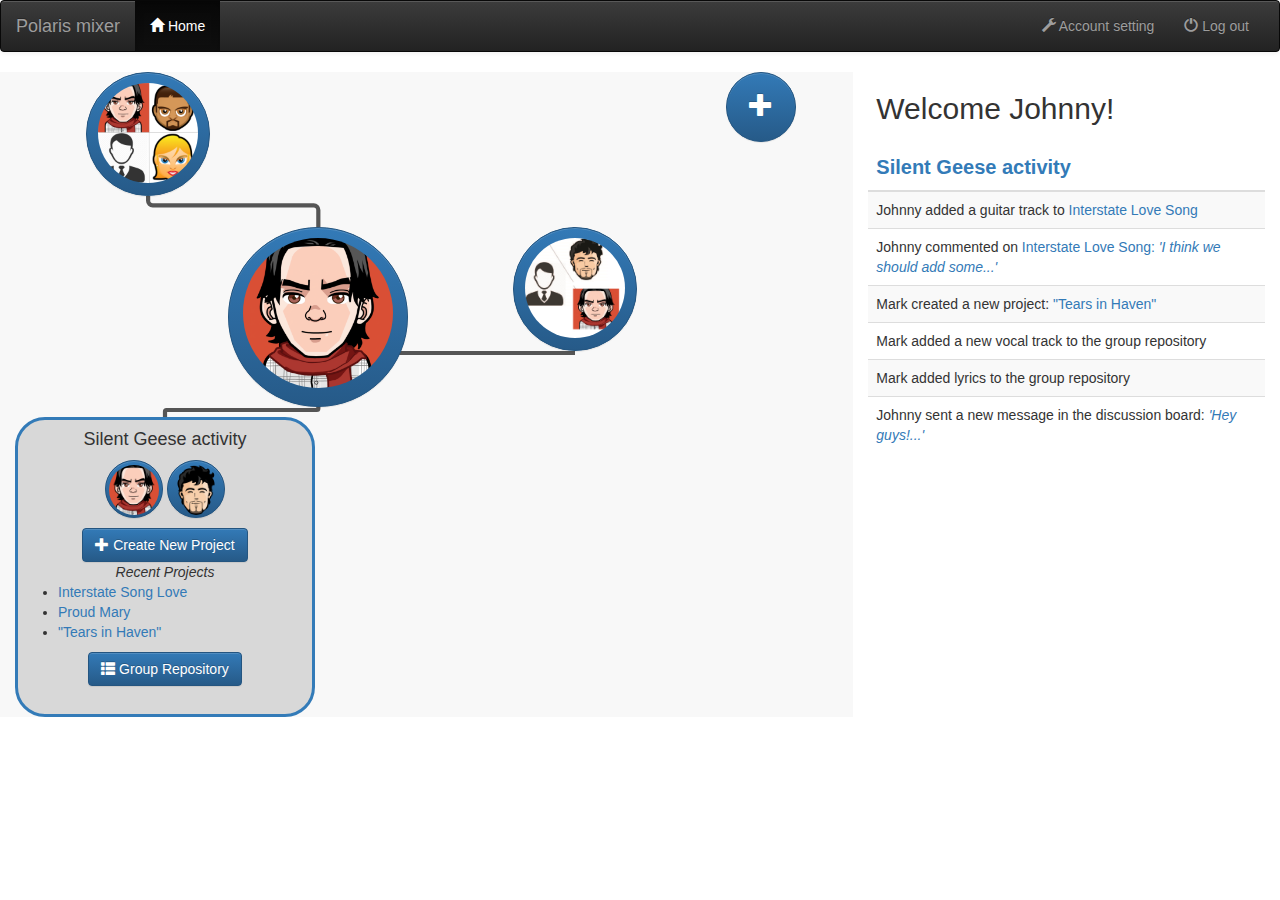
<file: homepage/index2.html>
<!DOCTYPE html>
<html lang="en">

<head>
    <meta charset="UTF-8">
    <title>Document</title>

    <link rel="stylesheet" href="css/bootstrap.css">
    <link rel="stylesheet" href="css/bootstrap-theme.css">
    <link rel="stylesheet" href="css/main.css">
</head>
<body>
    <nav class="navbar navbar-default navbar-inverse">
        <div class="container-fluid">
            <!-- Brand and toggle get grouped for better mobile display -->
            <div class="navbar-header">
                <a class="navbar-brand" href="./index.html">Polaris mixer </a>
            </div>

            <!-- Collect the nav links, forms, and other content for toggling -->
            <div class="collapse navbar-collapse" id="bs-example-navbar-collapse-1">
                <ul class="nav navbar-nav">
                    <li  class="active"><a href="./index.html"><span class="glyphicon glyphicon-home" aria-hidden="true"></span> Home </a></li>
                </ul>
                <ul class="nav navbar-nav navbar-right">
                    <li><a href="#" onclick="alertMsg()"><span class="glyphicon glyphicon-wrench" aria-hidden="true"></span> Account setting</a></li>
                    <li><a href="#" onclick="alertMsg()"><span class="glyphicon glyphicon-off" aria-hidden="true"></span> Log out</a></li>
                </ul>
            </div>
            <!-- /.navbar-collapse -->
        </div>
        <!-- /.container-fluid -->
    </nav>
    <div class="container-fluid">        
        <div class="row fullPage">
            <div class="col-sm-8 mainMenu">                
                <div id="svgContainer" style="margin: 50px 50px;">
                        <svg id="svg1" width="0" height="0">
                            <path id="myNewPath" d="M0 0" stroke-width="0.3em" style="stroke:#555; fill:none;  " />
                            <path id="path2" d="M0 0" stroke-width="0.3em" style="stroke:#555; fill:none;  " />
                            <path id="path3" d="M0 0" stroke-width="0.3em" style="stroke:#555; fill:none;  " />
                        </svg>
                </div>
                <div class="row"> 
                    <div class="col-sm-1"></div>
                    <div class="col-sm-3">                   
                        <a class="btn btn-primary btn-circle btn-xxxl" href="#" id="group1">
                            <img onclick="alertMsg2()" src="images/Unknown.png" width="100" class="img-circle">
                        </a>
                    </div>
                    <div class="col-sm-6">
                        <canvas id="myCanvas">
                            Your browser does not support the HTML5 canvas tag.
                        </canvas>    
                    </div>                        
                    <div class="col-sm-2">
                        <div id="circle2">
                            <a class="btn btn-primary btn-circle btn-xl" href="#" onclick="alertMsg()">
                                <span class="glyphicon glyphicon glyphicon-plus"></span>
                            </a>
                        </div>    
                    </div>
                </div>
                <div class="row"> 
                    <div class="col-sm-3">
                        
                    </div>
                    <div class="col-sm-4">                   
                        <a class="btn btn-primary btn-circle btn-xxxxl" href="#" id="avatar">
                            <img src="images/avatar1.png" width="150" class="img-circle">
                        </a>
                    </div>
                    <div class="col-sm-5">
                        <a class="btn btn-primary btn-circle btn-xxxl" href="index.html" id="group2"> 
                            <img src="images/group1.jpg" width="100" class="img-circle">
                        </a>                    
                    </div>
                </div>
                
                <div class="row">
                    <div class="col-sm-12"> 
                        <p></p>                       
                        <div id="selectedGroup">
                            <div class="row">
                                <h4>Silent Geese activity</h4>
                            </div>
                            <div class="row">
                                <div class="col-sm-12">
                                    <p>
                                        <a href="../homepage/index.html" class="btn btn-primary btn-circle-sm">
                                            <img id="avatar2" src="images/avatar1.png" width="50" class="img-circle">
                                        </a>
                                        <a href="../homepage/prof1.1.html" class="btn btn-primary btn-circle-sm">
                                            <img id="avatar2" src="images/avatar3.png" width="50" class="img-circle">
                                        </a>
                                    </p>
                                </div>
                            </div>
                            <div class="row">
                                <div class="col-sm-12">
                                    <a class="btn btn-primary" href="#" onclick="alertMsg()">
                                        <span class="glyphicon glyphicon glyphicon-plus"></span> 
                                        Create New Project
                                    </a>
                                    
                                </div>
                            </div>
                            <div class="row">
                                <div class="col-sm-12">
                                    <i>Recent Projects</i>
                                    <ul class="leftAlign">
                                        <li><a href="../mainWorkspace/index.html">Interstate Song Love</a></li>
                                        <li><a href="../mainWorkspace/index2.html">Proud Mary</a></li>
                                        <li><a href="../mainWorkspace/index3.html"> "Tears in Haven" </a></li>
                                    </ul>
                                </div>
                            </div>    
    
                            <div class="row">
                                <div class="col-sm-12">
                                    <a class="btn btn-primary" href="#" onclick="alertMsg()">
                                        <span class="glyphicon glyphicon-th-list"></span>
                                        Group Repository 
                                    </a>
                                </div>
                            </div>                          
                        </div>                        
                    </div>
                </div>
            </div>
            <div class="col-sm-4">
                <div class="row">
                    <div class="col-sm-12">
                        <h2> Welcome Johnny!</h2>
                    </div>
                </div>
                <div class="row">
                    <div class="col-sm-12">
                    <table class="table table-striped">
                        <thead>
                            <tr>
                                <th id="title">Silent Geese activity</th>
                            </tr>
                        </thead>
                        <tbody>
                            <tr>
                                <td>Johnny added a guitar track to <a href="../mainworkspace/index.html"> Interstate Love Song <a/></td>
                            </tr>
    
                            <tr>
                                <td>Johnny commented on <a href="../discussionBoard/index.html">Interstate Love Song: <i>'I think we should add some...'</i> </a></td>
                            </tr>
    
                            <tr>
                                <td>Mark created a new project: <a href="../mainworkspace/index3.html">"Tears in Haven"</a></td>
                            </tr>
    
                            <tr>
                                <td>Mark added a new vocal track to the group repository </td>
                            </tr>
    
                            <tr>
                                <td>Mark added lyrics to the group repository </td>
                            </tr>
    
                            <tr>
                                <td>Johnny sent a new message in the discussion board: <a href="../discussionBoard/index.html"><i>'Hey guys!...'</i></a></td>
                            </tr>
    
                        </tbody>
                    </table>
                    </div>
                </div>
                <div class="row">
                    <div class="col-md-12">
                        <div id="piechart" class="graph"></div>
                    </div>
                </div>
            </div>
        </div>
    </div>

    <script src="js/jquery.js"></script>
    <script src="js/bootstrap.js"></script>
    <script src="js/line/svgDraw.js"></script>
    <script type="text/javascript" src="https://www.google.com/jsapi"></script>
    <script src="js/script2.js"></script>
</body>

</html>
</file>
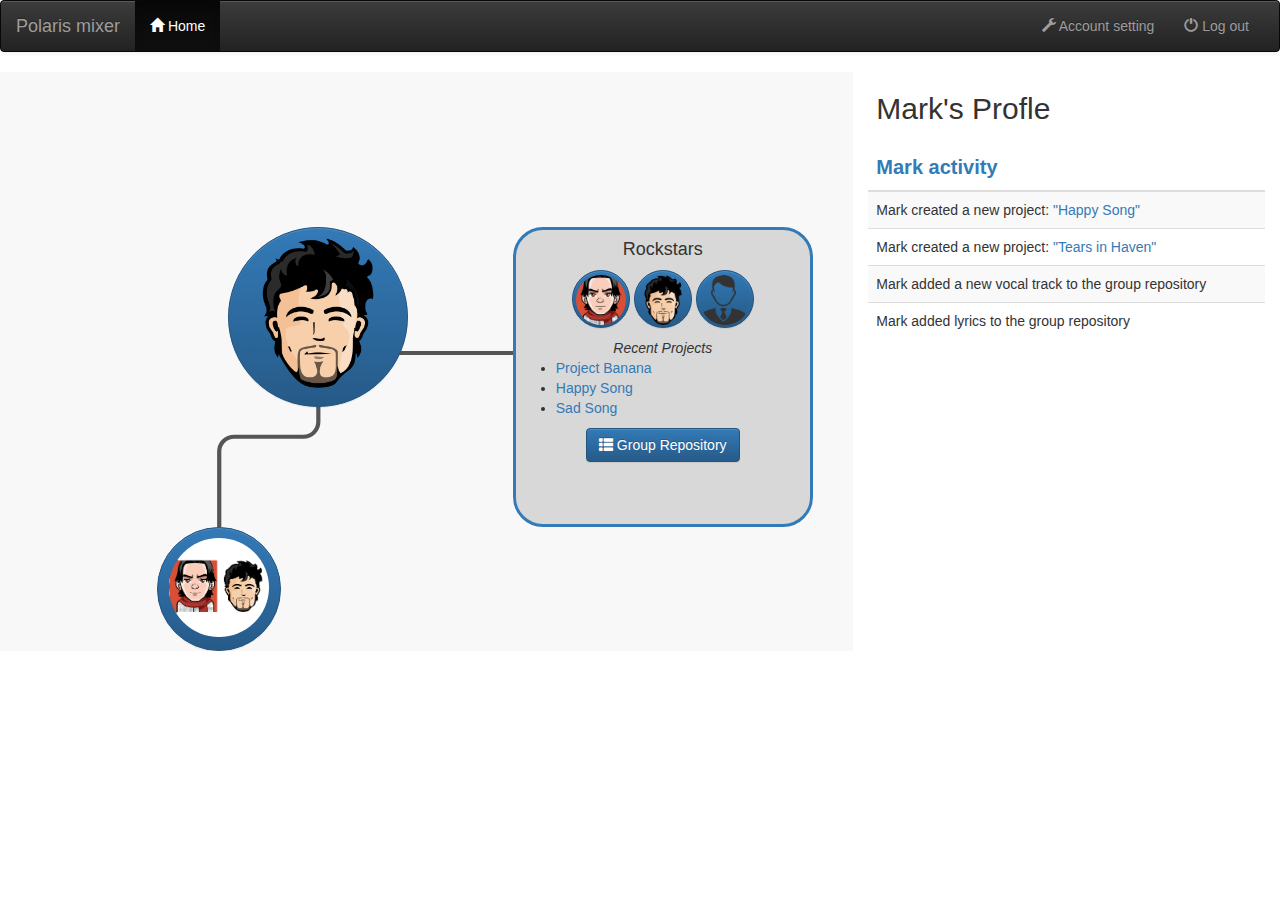
<file: homepage/prof1.1.html>
<!DOCTYPE html>
<html lang="en">

<head>
    <meta charset="UTF-8">
    <title>Document</title>

    <link rel="stylesheet" href="css/bootstrap.css">
    <link rel="stylesheet" href="css/bootstrap-theme.css">
    <link rel="stylesheet" href="css/main.css">
</head>
<body>
    <nav class="navbar navbar-default navbar-inverse">
        <div class="container-fluid">
            <!-- Brand and toggle get grouped for better mobile display -->
            <div class="navbar-header">
                <a class="navbar-brand" href="./index.html">Polaris mixer </a>
            </div>

            <!-- Collect the nav links, forms, and other content for toggling -->
            <div class="collapse navbar-collapse" id="bs-example-navbar-collapse-1">
                <ul class="nav navbar-nav">
                    <li  class="active"><a href="./index.html"><span class="glyphicon glyphicon-home" aria-hidden="true"></span> Home </a></li>
                </ul>
                <ul class="nav navbar-nav navbar-right">
                    <li><a href="#" onclick="alertMsg()"><span class="glyphicon glyphicon-wrench" aria-hidden="true"></span> Account setting</a></li>
                    <li><a href="#" onclick="alertMsg()"><span class="glyphicon glyphicon-off" aria-hidden="true"></span> Log out</a></li>
                </ul>
            </div>
            <!-- /.navbar-collapse -->
        </div>
        <!-- /.container-fluid -->
    </nav>
    <div class="container-fluid">        
        <div class="row fullPage">
            <div class="col-sm-8 mainMenu">                
                <div id="svgContainer" style="margin: 50px 50px;">
                        <svg id="svg1" width="0" height="0">
                            <path id="myNewPath" d="M0 0" stroke-width="0.3em" style="stroke:#555; fill:none;  " />
                            <path id="path3" d="M0 0" stroke-width="0.3em" style="stroke:#555; fill:none; " />
                        </svg>
                </div>
                <div class="row"> 
                    <div class="col-sm-1"></div>
                    <div class="col-sm-3">                   
                        <a class="btn btn-primary btn-circle btn-xxxl hidden" href="#" id="group1">
                            <img onclick="alertMsg2()" src="images/Unknown.png" width="100" class="img-circle">
                        </a>
                    </div>                    
                    <div class="col-sm-6">
                        <canvas id="myCanvas">
                            Your browser does not support the HTML5 canvas tag.
                        </canvas>    
                    </div>                        
                    <div class="col-sm-2">
                    </div>
                </div>
                <div class="row"> 
                    <div class="col-sm-3">
                        
                    </div>
                    <div class="col-sm-4">                   
                        <a class="btn btn-primary btn-circle btn-xxxxl" href="#" id="avatar">
                            <img src="images/avatar3.png" width="150" class="img-circle">
                        </a>
                    </div>
                    <div class="col-sm-5">
                        <div id="selectedGroup">
                            <div class="row">
                                <h4>Rockstars</h4>
                            </div>
                            <div class="row">
                                <div class="col-sm-12">
                                    <p>
                                        <a href="../homepage/index.html" class="btn btn-primary btn-circle-sm">
                                            <img id="avatar2" src="images/avatar1.png" width="50" class="img-circle">
                                        </a>
                                        <a href="../homepage/prof1.1.html" class="btn btn-primary btn-circle-sm">
                                            <img id="avatar2" src="images/avatar3.png" width="50" class="img-circle">
                                        </a>
                                        <a href="../homepage/prof1.2.html" class="btn btn-primary btn-circle-sm">
                                            <img id="avatar2" src="images/myAvatar.png" width="50" class="img-circle">
                                        </a>
                                    </p>
                                </div>
                            </div>
                            <div class="row">
                                <div class="col-sm-12">
                                    <i>Recent Projects</i>
                                    <ul class="leftAlign">
                                        <li><a href="../mainWorkspace/index.html">Project Banana</a></li>
                                        <li><a href="../mainWorkspace/index2.html">Happy Song</a></li>
                                        <li><a href="../mainWorkspace/index3.html">Sad Song</a></li>
                                    </ul>
                                </div>
                            </div>    
    
                            <div class="row">
                                <div class="col-sm-12">
                                    <a class="btn btn-primary" href="#" onclick="alertMsg()">
                                        <span class="glyphicon glyphicon-th-list"></span>
                                        Group Repository 
                                    </a>
                                </div>
                            </div>                          
                        </div>                                       
                    </div>
                </div>
                
                <div class="row">
                    <div class="col-sm-2"></div>                        
                    <div class="col-sm-10">
                        <a class="btn btn-primary btn-circle btn-xxxl" href="index2.html" id="group2"> 
                            <img src="images/Unknown2.png" width="100" class="img-circle">
                        </a>                    
                    </div>
                </div>
            </div>
            <div class="col-sm-4">
                <div class="row">
                    <div class="col-sm-12">
                        <h2> Mark's Profle</h2>
                    </div>
                </div>
                <div class="row">
                    <div class="col-sm-12">
                    <table class="table table-striped">
                        <thead>
                            <tr>
                                <th id="title">Mark activity</th>
                            </tr>
                        </thead>
                        <tbody>
                            <tr>
                                <td>Mark created a new project: <a href="../mainworkspace/index3.html">"Happy Song"</a></td>
                            </tr>
                            <tr>
                                <td>Mark created a new project: <a href="../mainworkspace/index3.html">"Tears in Haven"</a></td>
                            </tr>
    
                            <tr>
                                <td>Mark added a new vocal track to the group repository </td>
                            </tr>
    
                            <tr>
                                <td>Mark added lyrics to the group repository </td>
                            </tr>
                        </tbody>
                    </table>
                    </div>
                </div>
                <div class="row">
                    <div class="col-md-12">
                        <div id="chart_div" class="graph"></div>
                    </div>
                </div>
            </div>
        </div>
    </div>

    <script src="js/jquery.js"></script>
    <script src="js/bootstrap.js"></script>
    <script src="js/line/svgDraw.js"></script>
    <script type="text/javascript" src="https://www.google.com/jsapi"></script>
    <script src="js/scriptprof1.1.js"></script>
</body>

</html>
</file>
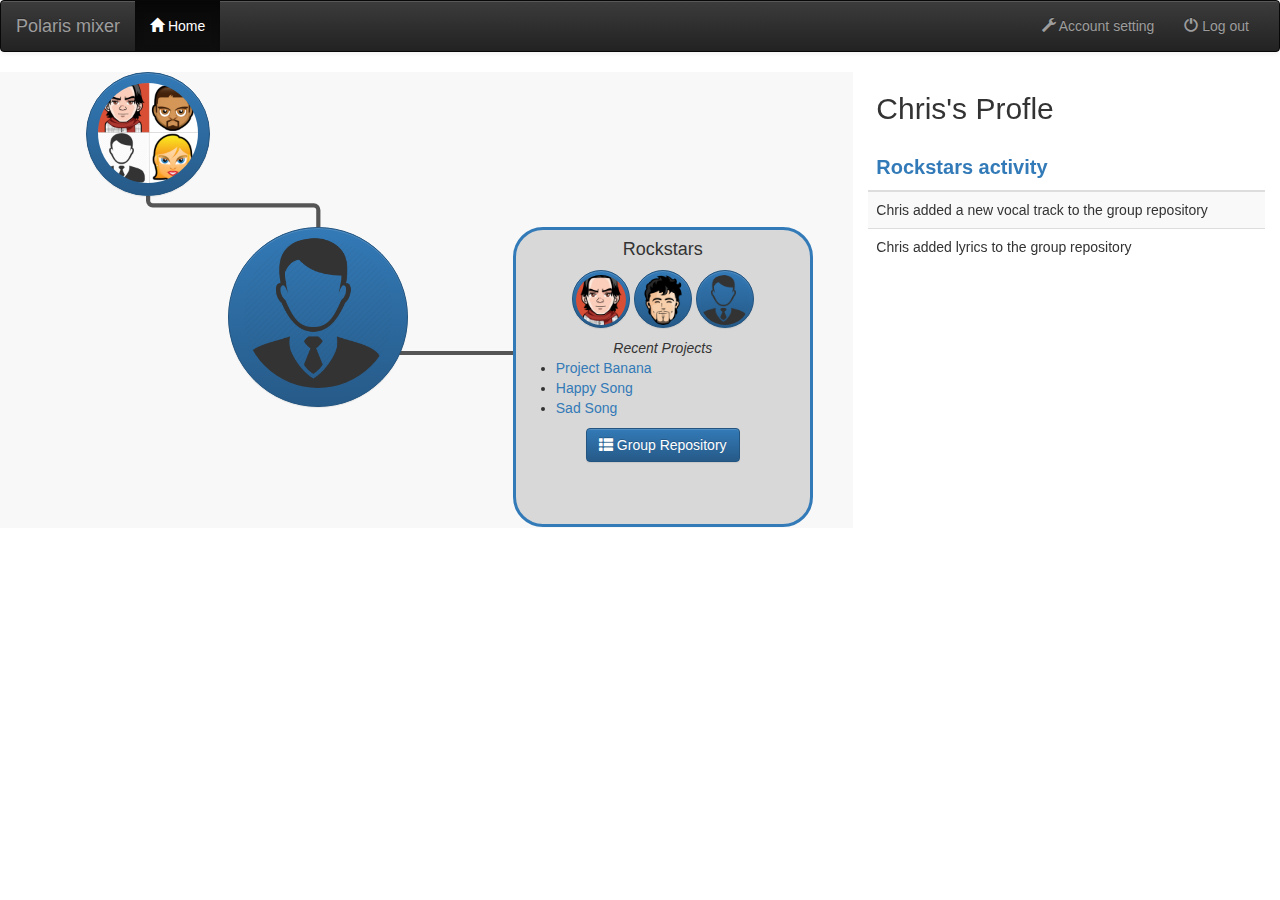
<file: homepage/prof1.2.html>
<!DOCTYPE html>
<html lang="en">

<head>
    <meta charset="UTF-8">
    <title>Document</title>

    <link rel="stylesheet" href="css/bootstrap.css">
    <link rel="stylesheet" href="css/bootstrap-theme.css">
    <link rel="stylesheet" href="css/main.css">
</head>
<body>
    <nav class="navbar navbar-default navbar-inverse">
        <div class="container-fluid">
            <!-- Brand and toggle get grouped for better mobile display -->
            <div class="navbar-header">
                <a class="navbar-brand" href="./index.html">Polaris mixer </a>
            </div>

            <!-- Collect the nav links, forms, and other content for toggling -->
            <div class="collapse navbar-collapse" id="bs-example-navbar-collapse-1">
                <ul class="nav navbar-nav">
                    <li  class="active"><a href="./index.html"><span class="glyphicon glyphicon-home" aria-hidden="true"></span> Home </a></li>
                </ul>
                <ul class="nav navbar-nav navbar-right">
                    <li><a href="#" onclick="alertMsg()"><span class="glyphicon glyphicon-wrench" aria-hidden="true"></span> Account setting</a></li>
                    <li><a href="#" onclick="alertMsg()"><span class="glyphicon glyphicon-off" aria-hidden="true"></span> Log out</a></li>
                </ul>
            </div>
            <!-- /.navbar-collapse -->
        </div>
        <!-- /.container-fluid -->
    </nav>
    <div class="container-fluid">        
        <div class="row fullPage">
            <div class="col-sm-8 mainMenu">                
                <div id="svgContainer" style="margin: 50px 50px;">
                        <svg id="svg1" width="0" height="0">
                            <path id="myNewPath" d="M0 0" stroke-width="0.3em" style="stroke:#555; fill:none;  " />
                            <path id="path2" d="M0 0" stroke-width="0.3em" style="stroke:#555; fill:none;  " />
                        </svg>
                </div>
                <div class="row"> 
                    <div class="col-sm-1"></div>
                    <div class="col-sm-3">                   
                        <a class="btn btn-primary btn-circle btn-xxxl" href="#" id="group1">
                            <img onclick="alertMsg2()" src="images/Unknown.png" width="100" class="img-circle">
                        </a>
                    </div>                    
                    <div class="col-sm-6">
                        <canvas id="myCanvas">
                            Your browser does not support the HTML5 canvas tag.
                        </canvas>    
                    </div>                        
                    <div class="col-sm-2">
                    </div>
                </div>
                <div class="row"> 
                    <div class="col-sm-3">
                        
                    </div>
                    <div class="col-sm-4">                   
                        <a class="btn btn-primary btn-circle btn-xxxxl" href="#" id="avatar">
                            <img src="images/myAvatar.png" width="150" class="img-circle">
                        </a>
                    </div>
                    <div class="col-sm-5">
                        <div id="selectedGroup">
                            <div class="row">
                                <h4>Rockstars</h4>
                            </div>
                            <div class="row">
                                <div class="col-sm-12">
                                    <p>
                                        <a href="../homepage/index.html" class="btn btn-primary btn-circle-sm">
                                            <img id="avatar2" src="images/avatar1.png" width="50" class="img-circle">
                                        </a>
                                        <a href="../homepage/prof1.1.html" class="btn btn-primary btn-circle-sm">
                                            <img id="avatar2" src="images/avatar3.png" width="50" class="img-circle">
                                        </a>
                                        <a href="../homepage/prof1.2.html" class="btn btn-primary btn-circle-sm">
                                            <img id="avatar2" src="images/myAvatar.png" width="50" class="img-circle">
                                        </a>
                                    </p>
                                </div>
                            </div>
                            <div class="row">
                                <div class="col-sm-12">
                                    <i>Recent Projects</i>
                                    <ul class="leftAlign">
                                        <li><a href="../mainWorkspace/index.html">Project Banana</a></li>
                                        <li><a href="../mainWorkspace/index2.html">Happy Song</a></li>
                                        <li><a href="../mainWorkspace/index3.html">Sad Song</a></li>
                                    </ul>
                                </div>
                            </div>    
    
                            <div class="row">
                                <div class="col-sm-12">
                                    <a class="btn btn-primary" href="#" onclick="alertMsg()">
                                        <span class="glyphicon glyphicon-th-list"></span>
                                        Group Repository 
                                    </a>
                                </div>
                            </div>                          
                        </div>                                       
                    </div>
                </div>
                
                <div class="row">
                    <div class="col-sm-2"></div>                        
                    <div class="col-sm-10" id="group2">
                    </div>
                </div>
            </div>
            <div class="col-sm-4">
                <div class="row">
                    <div class="col-sm-12">
                        <h2> Chris's Profle</h2>
                    </div>
                </div>
                <div class="row">
                    <div class="col-sm-12">
                    <table class="table table-striped">
                        <thead>
                            <tr>
                                <th id="title">Rockstars activity</th>
                            </tr>
                        </thead>
                        <tbody>
                            <tr>
                                <td>Chris added a new vocal track to the group repository </td>
                            </tr>
                            <tr>
                                <td>Chris added lyrics to the group repository </td>
                            </tr>
                        </tbody>
                    </table>
                    </div>
                </div>
                <div class="row">
                    <div class="col-md-12">
                        <div id="chart_div" class="graph"></div>
                    </div>
                </div>
            </div>
        </div>
    </div>

    <script src="js/jquery.js"></script>
    <script src="js/bootstrap.js"></script>
    <script src="js/line/svgDraw.js"></script>
    <script type="text/javascript" src="https://www.google.com/jsapi"></script>
    <script src="js/scriptprof1.2.js"></script>
</body>

</html>
</file>
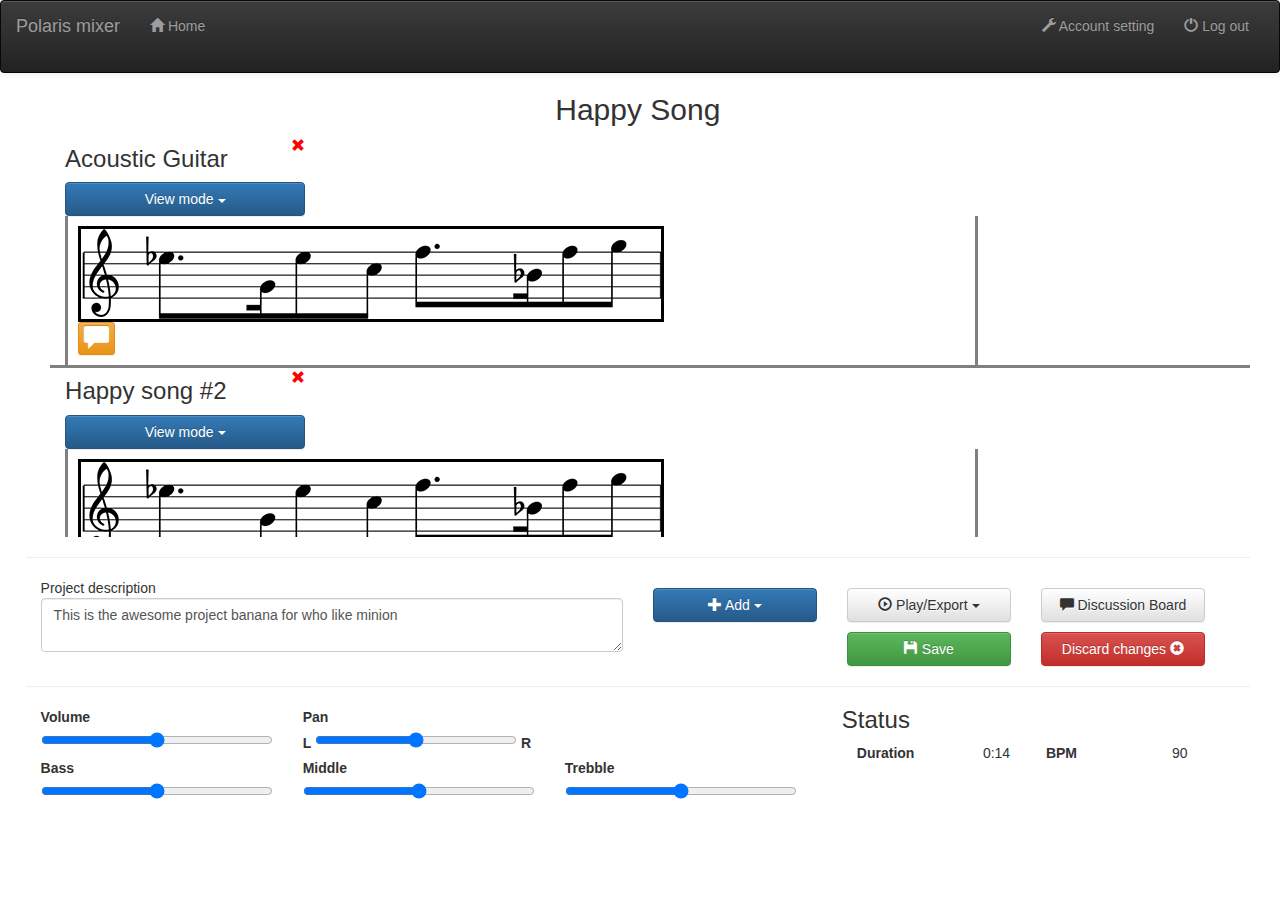
<file: mainWorkspace/index2.html>
<!DOCTYPE html>
<html lang="en">
<head>
	<meta charset="UTF-8">
	<title>Happy Song</title>		
	<link rel="stylesheet" href="css/bootstrap.css">
	<link rel="stylesheet" href="css/bootstrap-theme.css">
	<link rel="stylesheet" href="css/custom.css">
	<link rel="stylesheet" href="css/jquery-ui.css">
</head>
<body onload="a()">
	<nav class="navbar navbar-default navbar-inverse">
		<div class="container-fluid">
			<!-- Brand and toggle get grouped for better mobile display -->
			<div class="navbar-header">
				<a class="navbar-brand" href="../homepage/index.html">Polaris mixer </a>
			</div>

			<!-- Collect the nav links, forms, and other content for toggling -->
			<div class="collapse navbar-collapse" id="bs-example-navbar-collapse-1">
				<ul class="nav navbar-nav">
					<li><a href="../homepage/index.html"><span class="glyphicon glyphicon-home" aria-hidden="true"></span> Home </a></li>
				</ul>
				<ul class="nav navbar-nav navbar-right">
					<li><a href="#" onclick="alertMsg()"><span class="glyphicon glyphicon-wrench" aria-hidden="true"></span> Account setting</a></li>
					<li><a href="#" onclick="alertMsg()"><span class="glyphicon glyphicon-off" aria-hidden="true"></span> Log out</a></li>
				</ul>
			</div><!-- /.navbar-collapse -->
		</div><!-- /.container-fluid -->
	</nav>
	<div id="wrapper" class="container">
		<div class="row header">
			<div class="col-md-12" >
				<h2>Happy Song</h2>
			</div>
		</div>		
		<div class="row trackList">
			<div class="row track" id="div_track1">
				<div class="col-md-2 trackHeader">					
					<div class="row">						
						<div class="col-md-12">
							<a href="#" class="close-track js-close-track">
								<span class="glyphicon glyphicon-remove" aria-hidden="true"></span>
							</a>							
							<p>
								<h3 contenteditable>
									Acoustic Guitar															
								</h3>
							</p>	
						</div>				
					</div>
					<div class="row">
						<div class="col-md-12">
							<div class="dropdown">
								<a class="btn btn-primary dropdown-toggle form-control" type="button" id="dropdownMenu1" data-toggle="dropdown" aria-haspopup="true" aria-expanded="true">
									View mode
									<span class="caret"></span>
								</a>
								<ul class="dropdown-menu" aria-labelledby="dropdownMenu1">
									<li><a href="#" class="js-display-sheet">Sheet</a></li>
									<li><a class="js-display-tab" href="#">Guitar tab</a></li>
									<li><a class="js-display-wave" href="#">Waves</a></li>
								</ul>		
							</div>
						</div>
					</div>					
				</div>
				<div class="col-md-11 trackColumn">
					<div class="trackContainer js-track-images" id="theTrackContainer">
						<img  id="img_track1"
							class="trackLength"
							src="images/guitar-sheet.png"
							data-srctabs="images/guitar-tab.png"
							data-srcwaves="images/guitar-wave.png"
							data-srcsheets="images/guitar-sheet.png"
						>
							<button
								id = "btn_Note" 
								type="button" class="btn btn-xs btn-warning comment img_track1" 
								data-toggle="popover" title="Alex"
								data-trigger="focus" 
								'data-top-offset="0"
								data-left-offset="0"
								data-content="This is a good part">
								<span class="glyphicon glyphicon-comment" aria-hidden="true"></span>
							</button>
						</img>
					</div>
				</div>
			</div>
			<div class="row track" id="div_track2">
				<div class="col-md-2 trackHeader">					
					<div class="row">						
						<div class="col-md-12">
							<a href="#" class="close-track js-close-track">
								<span class="glyphicon glyphicon-remove" aria-hidden="true"></span>
							</a>
							<p>
							<h3>
								Happy song #2														
							</h3>
							</p>	
						</div>				
					</div>
					<div class="row">
						<div class="col-md-12">
							<div class="dropdown">
								<a class="btn btn-primary dropdown-toggle form-control" type="button" id="dropdownMenu1" data-toggle="dropdown" aria-haspopup="true" aria-expanded="true">
									View mode
									<span class="caret"></span>
								</a>
								<ul class="dropdown-menu" aria-labelledby="dropdownMenu1">
									<li><a href="#" class="js-display-sheet">Sheet</a></li>
									<li><a class="js-display-tab" href="#">Guitar tab</a></li>
									<li><a class="js-display-wave" href="#">Waves</a></li>
								</ul>		
							</div>
						</div>
					</div>					
				</div>
				<div class="col-md-11 trackColumn">
					<div class="trackContainer js-track-images" id="theTrackContainer2">
						<img  id="img_track2"
							class="trackLength"
							src="images/guitar-sheet.png"
							data-srctabs="images/guitar-tab.png"
							data-srcwaves="images/guitar-wave.png"
							data-srcsheets="images/guitar-sheet.png"
						/>												
					</div>
				</div>
			</div>						
			<div class="row track" id="div_track3">
				<div class="col-md-2 trackHeader">					
					<div class="row">						
						<div class="col-md-12">
							<a href="#" class="close-track js-close-track">
								<span class="glyphicon glyphicon-remove" aria-hidden="true"></span>
							</a>
							<p>
							<h3>
								Happy song #3															
							</h3>
							</p>	
						</div>				
					</div>
					<div class="row">
						<div class="col-md-12">
							<div class="dropdown">
								<a class="btn btn-primary dropdown-toggle form-control" type="button" id="dropdownMenu1" data-toggle="dropdown" aria-haspopup="true" aria-expanded="true">
									View mode
									<span class="caret"></span>
								</a>
								<ul class="dropdown-menu" aria-labelledby="dropdownMenu1">
									<li><a href="#" class="js-display-sheet">Sheet</a></li>
									<li><a class="js-display-tab" href="#">Guitar tab</a></li>
									<li><a class="js-display-wave" href="#">Waves</a></li>
								</ul>		
							</div>
						</div>
					</div>					
				</div>
				<div class="col-md-11 trackColumn">
					<div class="trackContainer js-track-images" id="theTrackContainer3">
						<img  id="img_track3"
							class="trackLength"
							src="images/guitar-sheet.png"
							data-srctabs="images/guitar-tab.png"
							data-srcwaves="images/guitar-wave.png"
							data-srcsheets="images/guitar-sheet.png"
						/>												
					</div>
				</div>
			</div>						
			<div class="row track" id="div_track4">
				<div class="col-md-2 trackHeader">					
					<div class="row">						
						<div class="col-md-12">
							<a href="#" class="close-track js-close-track">
								<span class="glyphicon glyphicon-remove" aria-hidden="true"></span>
							</a>
							<p>
							<h3>
								Happy song #4															
							</h3>
							</p>	
						</div>				
					</div>
					<div class="row">
						<div class="col-md-12">
							<div class="dropdown">
								<a class="btn btn-primary dropdown-toggle form-control" type="button" id="dropdownMenu1" data-toggle="dropdown" aria-haspopup="true" aria-expanded="true">
									View mode
									<span class="caret"></span>
								</a>
								<ul class="dropdown-menu" aria-labelledby="dropdownMenu1">
									<li><a href="#" class="js-display-sheet">Sheet</a></li>
									<li><a class="js-display-tab" href="#">Guitar tab</a></li>
									<li><a class="js-display-wave" href="#">Waves</a></li>
								</ul>		
							</div>
						</div>
					</div>					
				</div>
				<div class="col-md-11 trackColumn">
					<div class="trackContainer js-track-images" id="theTrackContainer3">
						<img  id="img_track4"
							class="trackLength"
							src="images/guitar-sheet.png"
							data-srctabs="images/guitar-tab.png"
							data-srcwaves="images/guitar-wave.png"
							data-srcsheets="images/guitar-sheet.png"
						/>												
					</div>
				</div>
			</div>			
			<div class="row track" id="div_lyric">
				<div class="col-md-2 trackHeader">					
					<div class="row">
						<div class="col-md-12">
							<a href="#" class="close-track js-close-track"><span class="glyphicon glyphicon-remove" aria-hidden="true"></span></a>							
							<p>
							<h3>
								Lyrics															
							</h3>
							</p>	
						</div>				
					</div>										
				</div>
				<div class="col-md-11 trackColumn">
					<div class="trackContainer">						
						<div id="div_Lyric" class="divLyric">
							<input type="text"  class="lyric form-control" id="input_Lyric" value="Banana banana"/>
						</div>						
					</div>
				</div>
			</div>
			
																
		</div>
		<div class="row">
			<hr>
		</div>
		<div class="row">
			<div class="col-md-6">
					Project description
					<textarea class="form-control">This is the awesome project banana for who like minion</textarea>
			</div>
			<div class="col-md-6">
				<p>
				<div class="row">							
					<div class="col-md-4">
						<input id="cmd_Upload" class="hidden" type='file' onchange="input_fileUploaded()"/>
						<div class="dropdown">
							<a class="btn btn-primary dropdown-toggle form-control" type="button" id="dropdownMenu1" data-toggle="dropdown" aria-haspopup="true" aria-expanded="true"><span class="glyphicon glyphicon-plus" aria-hidden="true"></span>
								Add
								<span class="caret"></span>
							</a>
							<ul class="dropdown-menu" aria-labelledby="dropdownMenu1">
									<li>
										<a href="#" onclick="cmd_addTracK()">
											<span class="glyphicon glyphicon-music" aria-hidden="true"></span> 
											Add new song
										</a>
									</li>									
									<li>
										<a href="#" onclick="cmd_addLyric()">
											<span class="glyphicon glyphicon-pencil" aria-hidden="true"></span>
											Add lyric  
										</a>
									</li>									
							</ul>		
						</div>
					</div>

					<div class="col-md-4">
						<div class="dropdown">
							<a class="btn btn-default dropdown-toggle form-control" type="button" id="dropdownMenu1" data-toggle="dropdown" aria-haspopup="true" aria-expanded="true"><span class="glyphicon glyphicon-play-circle" aria-hidden="true"></span>
								Play/Export
								<span class="caret"></span>
							</a>
							<ul class="dropdown-menu" aria-labelledby="dropdownMenu1">
								<li>
									<a href="#" onclick="cmd_play()">
										<span class="glyphicon glyphicon-play-circle" aria-hidden="true"></span>
										Play/Pause
									</a>
								</li>
								<li>
									<a href="./fullSong.mp3" download>
										<span class=" glyphicon glyphicon-download-alt" aria-hidden="true"></span> Download full song
									</a>
								</li>
							</ul>		
						</div>
					</div>

					<div class="col-md-4">
						<a href="../discussionBoard/index.html" class="btn btn-default form-control"><span class="glyphicon glyphicon-comment" aria-hidden="true"></span> Discussion Board</a>
					</div>
				</div>
				</p>
				<div class="row">							
					<div class="col-md-4">
					</div>
					<div class="col-md-4">
						<button class="btn btn-success form-control" onclick="cmd_save()"><span class=" glyphicon glyphicon-floppy-disk" aria-hidden="true"></span> Save</button>
					</div>
					<div class="col-md-4">
						<button class="btn btn-danger form-control" onclick="cmd_discard()">Discard changes  <span class="glyphicon glyphicon-remove-sign" aria-hidden="true"></span></button>
					</div>
				</div>
			</div>						
		</div>

		<div class="row">
			<hr>
		</div>

		<div class="row mixingPanel">
			<div class="col-md-8">
				<div class="row">
					<div class="col-md-4">
						<label for="volumeSlider">Volume</label>
						<input type="range" id="volumeSlider">
					</div>
					<div class="col-md-4">
						<label for="">Pan</label>	 <br/>			
						<label for="">L </label>
						<input type="range" id="panSlider">
						<label for="">R </label>														
					</div>
				</div>		
				<div class="row">
					<div class="col-md-4">
						<label for="bassSlider">Bass</label>	
						<input type="range" id="bassSlider">
					</div>
					<div class="col-md-4">
						<label for="middleSlider">Middle</label>
						<input type="range" id="middleSlider">
					</div>
					<div class="col-md-4">
						<label for="trebbleSlider">Trebble</label><input type="range" id="trebbleSlider">
					</div>									
				</div>				
			</div>	
			<div class="col-md-4">
				<div class="row">
					<h3>Status</h3>
				</div>
				<div class="row">
					<div class="col-md-4">
						<b>Duration</b>
					</div>
					<div class="col-md-2">
						0:14
					</div>
					<div class="col-md-4">
						<b>BPM</b>
					</div>
					<div class="col-md-2">
						90
					</div>
				</div>

				<!--div class="row">
					TODO: I am commenting out this because i think the other position is better grouping
					All the control should be in one place
					
					<div class="col-md-6">
						<button class="btn btn-success form-control">Save  <span class=" glyphicon glyphicon-floppy-disk" aria-hidden="true"></span></button>
					</div>
					<div class="col-md-6">
									<button class="btn btn-danger form-control">Discard changes  <span class="glyphicon glyphicon-remove-sign" aria-hidden="true"></span></button>
					</div>
				</div -->				
			</div>

		</div>
	</div>
	
	<script src="js/jquery.js"></script>	
	<script src="js/jquery-ui.js"></script>			
	<script src="js/bootstrap.js"></script>		
	<script src="js/notify.js"></script>	
	<script src="js/script.js"></script>	
</script>		
</body>
</html>
</file>
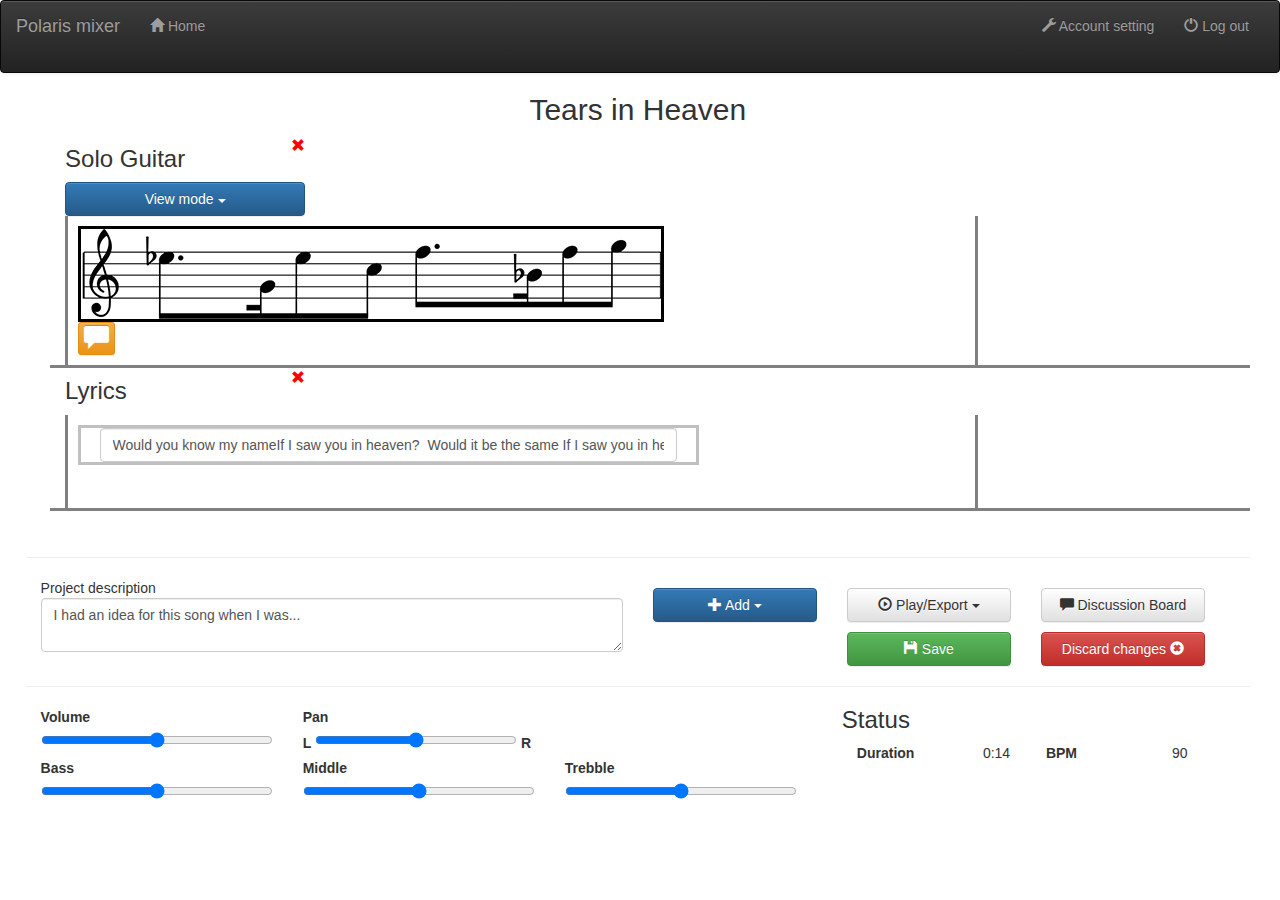
<file: mainWorkspace/index3.html>
<!DOCTYPE html>
<html lang="en">
<head>
	<meta charset="UTF-8">
	<title>Tears in Heaven</title>
	<link rel="stylesheet" href="css/bootstrap.css">
	<link rel="stylesheet" href="css/bootstrap-theme.css">
	<link rel="stylesheet" href="css/custom.css">
	<link rel="stylesheet" href="css/jquery-ui.css">
</head>
<body onload="a()">
	<nav class="navbar navbar-default navbar-inverse">
		<div class="container-fluid">
			<!-- Brand and toggle get grouped for better mobile display -->
			<div class="navbar-header">
				<a class="navbar-brand" href="../homepage/index.html">Polaris mixer </a>
			</div>

			<!-- Collect the nav links, forms, and other content for toggling -->
			<div class="collapse navbar-collapse" id="bs-example-navbar-collapse-1">
				<ul class="nav navbar-nav">
					<li><a href="../homepage/index.html"><span class="glyphicon glyphicon-home" aria-hidden="true"></span> Home </a></li>
				</ul>
				<ul class="nav navbar-nav navbar-right">
					<li><a href="#" onclick="alertMsg()"><span class="glyphicon glyphicon-wrench" aria-hidden="true"></span> Account setting</a></li>
					<li><a href="#" onclick="alertMsg()"><span class="glyphicon glyphicon-off" aria-hidden="true"></span> Log out</a></li>
				</ul>
			</div><!-- /.navbar-collapse -->
		</div><!-- /.container-fluid -->
	</nav>
	<div id="wrapper" class="container">
		<div class="row header">
			<div class="col-md-12" >
				<h2>Tears in Heaven</h2>
			</div>
		</div>
		<div class="row trackList">
			<div class="row track" id="div_track1">
				<div class="col-md-2 trackHeader">
					<div class="row">
						<div class="col-md-12">
							<a href="#" class="close-track js-close-track">
								<span class="glyphicon glyphicon-remove" aria-hidden="true"></span>
							</a>
							<p>
								<h3 contenteditable>
									Solo Guitar
								</h3>
							</p>
						</div>
					</div>
					<div class="row">
						<div class="col-md-12">
							<div class="dropdown">
								<a class="btn btn-primary dropdown-toggle form-control" type="button" id="dropdownMenu1" data-toggle="dropdown" aria-haspopup="true" aria-expanded="true">
									View mode
									<span class="caret"></span>
								</a>
								<ul class="dropdown-menu" aria-labelledby="dropdownMenu1">
									<li><a href="#" class="js-display-sheet">Sheet</a></li>
									<li><a class="js-display-tab" href="#">Guitar tab</a></li>
									<li><a class="js-display-wave" href="#">Waves</a></li>
								</ul>
							</div>
						</div>
					</div>
				</div>
				<div class="col-md-11 trackColumn">
					<div class="trackContainer js-track-images" id="theTrackContainer">
						<img  id="img_track1"
							class="trackLength"
							src="images/guitar-sheet.png"
							data-srctabs="images/guitar-tab.png"
							data-srcwaves="images/guitar-wave.png"
							data-srcsheets="images/guitar-sheet.png"
						>
							<button
								id = "btn_Note"
								type="button" class="btn btn-xs btn-warning comment img_track1"
								data-toggle="popover" title="Comment"
								data-trigger="focus"
								'data-top-offset="0"
								data-left-offset="0"
								data-content="Right-click to add a comment!">
								<span class="glyphicon glyphicon-comment" aria-hidden="true"></span>
							</button>
						</img>
					</div>
				</div>
			</div>

			<div class="row track" id="div_lyric">
				<div class="col-md-2 trackHeader">
					<div class="row">
						<div class="col-md-12">
							<a href="#" class="close-track js-close-track"><span class="glyphicon glyphicon-remove" aria-hidden="true"></span></a>
							<p>
							<h3>
								Lyrics
							</h3>
							</p>
						</div>
					</div>
				</div>
				<div class="col-md-11 trackColumn">
					<div class="trackContainer">
						<div id="" class="divLyric">
							<input type="text"  class="lyric form-control" id="input_Lyric" value="Would you know my name
If I saw you in heaven?  Would it be the same If I saw you in heaven?
"/>
						</div>
					</div>
				</div>
			</div>


		</div>
		<div class="row">
			<hr>
		</div>
		<div class="row">
			<div class="col-md-6">
					Project description
					<textarea class="form-control">I had an idea for this song when I was...</textarea>
			</div>
			<div class="col-md-6">
				<p>
				<div class="row">
					<div class="col-md-4">
						<input id="cmd_Upload" class="hidden" type='file' accept=".mp3,audio/*" onchange="input_fileUploaded()"/>
						<div class="dropdown">
							<a class="btn btn-primary dropdown-toggle form-control" type="button" id="dropdownMenu1" data-toggle="dropdown" aria-haspopup="true" aria-expanded="true"><span class="glyphicon glyphicon-plus" aria-hidden="true"></span>
								Add
								<span class="caret"></span>
							</a>
							<ul class="dropdown-menu" aria-labelledby="dropdownMenu1">
									<li>
										<a href="#" onclick="cmd_addTracK()">
											<span class="glyphicon glyphicon-music" aria-hidden="true"></span>
											Add new track from file
										</a>
									</li>
									<li>
										<a href="#" onclick="cmd_addLyric()">
											<span class="glyphicon glyphicon-pencil" aria-hidden="true"></span>
											Add lyric
										</a>
									</li>
							</ul>
						</div>
					</div>

					<div class="col-md-4">
						<div class="dropdown">
							<a class="btn btn-default dropdown-toggle form-control" type="button" id="dropdownMenu1" data-toggle="dropdown" aria-haspopup="true" aria-expanded="true"><span class="glyphicon glyphicon-play-circle" aria-hidden="true"></span>
								Play/Export
								<span class="caret"></span>
							</a>
							<ul class="dropdown-menu" aria-labelledby="dropdownMenu1">
								<li>
									<a href="#" onclick="cmd_play()">
										<span class="glyphicon glyphicon-play-circle" aria-hidden="true"></span>
										Play/Pause
									</a>
								</li>
								<li>
									<a href="./fullSong.mp3" download>
										<span class=" glyphicon glyphicon-download-alt" aria-hidden="true"></span> Download full song
									</a>
								</li>
							</ul>
						</div>
					</div>

					<div class="col-md-4">
						<a href="../discussionBoard/index.html" class="btn btn-default form-control"><span class="glyphicon glyphicon-comment" aria-hidden="true"></span> Discussion Board</a>
					</div>
				</div>
				</p>
				<div class="row">
					<div class="col-md-4">
					</div>
					<div class="col-md-4">
						<button class="btn btn-success form-control" onclick="cmd_save()"><span class=" glyphicon glyphicon-floppy-disk" aria-hidden="true"></span> Save</button>
					</div>
					<div class="col-md-4">
						<button class="btn btn-danger form-control" onclick="cmd_discard()">Discard changes  <span class="glyphicon glyphicon-remove-sign" aria-hidden="true"></span></button>
					</div>
				</div>
			</div>
		</div>

		<div class="row">
			<hr>
		</div>

		<div class="row mixingPanel">
			<div class="col-md-8">
				<div class="row">
					<div class="col-md-4">
						<label for="volumeSlider">Volume</label>
						<input type="range" id="volumeSlider">
					</div>
					<div class="col-md-4">
						<label for="">Pan</label>	 <br/>
						<label for="">L </label>
						<input type="range" id="panSlider">
						<label for="">R </label>
					</div>
				</div>
				<div class="row">
					<div class="col-md-4">
						<label for="bassSlider">Bass</label>
						<input type="range" id="bassSlider">
					</div>
					<div class="col-md-4">
						<label for="middleSlider">Middle</label>
						<input type="range" id="middleSlider">
					</div>
					<div class="col-md-4">
						<label for="trebbleSlider">Trebble</label><input type="range" id="trebbleSlider">
					</div>
				</div>
			</div>
			<div class="col-md-4">
				<div class="row">
					<h3>Status</h3>
				</div>
				<div class="row">
					<div class="col-md-4">
						<b>Duration</b>
					</div>
					<div class="col-md-2">
						0:14
					</div>
					<div class="col-md-4">
						<b>BPM</b>
					</div>
					<div class="col-md-2">
						90
					</div>
				</div>

				<!--div class="row">
					TODO: I am commenting out this because i think the other position is better grouping
					All the control should be in one place

					<div class="col-md-6">
						<button class="btn btn-success form-control">Save  <span class=" glyphicon glyphicon-floppy-disk" aria-hidden="true"></span></button>
					</div>
					<div class="col-md-6">
									<button class="btn btn-danger form-control">Discard changes  <span class="glyphicon glyphicon-remove-sign" aria-hidden="true"></span></button>
					</div>
				</div -->
			</div>

		</div>
	</div>

	<script src="js/jquery.js"></script>
	<script src="js/jquery-ui.js"></script>
	<script src="js/bootstrap.js"></script>
	<script src="js/notify.js"></script>
	<script src="js/script.js"></script>
</script>
</body>
</html>
</file>
<file: discussionBoard/css/custom.css>
.user-avatar img{
  width: 100%;
}

.post-footer{
  padding-top: 30px;
  font-size: 11px;
}

.submit-button{
  margin-top: 10px;
}

.user-avatar figcaption{
  text-align: center;
  font-size: 12px;
}

#sidebar{
  margin-top: 60px;
}

.post{
  margin: 30px 0;
}

.container{
  margin-top: 0px;
}
</file>
<file: homepage/css/main.css>
#svgContainer { 
	z-index: 0;
	position:absolute;
	opacity: 1;
}

#selectedGroup {
  width:300px;
  height:300px;
  background-color: #D8D8D8;
  border-radius:10%;
  border-style: solid;
  border-color: #337BB8;
  text-align:center;  
  overflow: hidden;
}

.col-sm-8 {
    background-color: rgb(248,248,248);
}

#title {
    font-size: 20px;
    color: #337BB8;
}

#circle2 {
  width:60px;
  height:60px;
  text-align:center;
}


h2 {
    margin-left:8px;
    margin-bottom:20px;
}

#stats1 {
    margin-left:10px;
}

.btn-circle {
  width: 30px;
  height: 30px;
  text-align: center;
  padding: 6px 0;
  font-size: 12px;
  line-height: 1.428571429;
  border-radius: 50%;
}
.btn-circle.btn-lg {
  width: 50px;
  height: 50px;
  padding: 10px 16px;
  font-size: 18px;
  line-height: 1.33;
  border-radius: 50%;
}
.btn-circle.btn-xl {
  width: 70px;
  height: 70px;
  padding: 30% 25%;
  font-size: 24px;
  line-height: 1.33;
  border-radius: 50%;
}


.btn-circle.btn-xxxl {
  width: 124px;
  height: 124px;
  padding: 10px 10px;
  font-size: 24px;
  line-height: 1.33;
  border-radius: 50%;
}

.btn-circle.btn-xxxxl {
  width: 180px;
  height: 180px;
  padding: 10px 10px;
  font-size: 24px;
  line-height: 1.33;
  border-radius: 50%;
}

.mainMenu{
    overflow-x: scroll;
    overflow-y: scroll;
}

.leftAlign{
  text-align: left
}


.btn-circle-sm {
  width: 58px;
  height: 58px;
  padding: 1.5% 1%;
  border-radius: 50%;
}
</file>
<file: mainWorkspace/css/custom.css>
html, body {
    height: 90%;
}

h2, h3{
	margin-top: 0px;
}

.navbar{
    height: 10%;
}

.row{
	width : 100%;
}

.container{
	margin-left: 2%;
	width : 98%;
	height: 100%;
}

.header{
	height: 5%;
	max-height: 5%;
}

.trackList{
	height: 55%;
	max-height: 70%;
	overflow-y:scroll;
	overflow-x:none;
}

.mixingPanel{
	height: 20%;
	max-height: 20%;
}

.track{
	width : 100%;
	margin-left: 2%;
	border-bottom: solid;
	border-bottom-color: gray;
}

.header{
	text-align: center;
}

.trackLength{
	height: 100%;
	border: solid;
	border-color: black;
	margin: 0%;
}

.trackHeader{
	width: 30%;
	max-width: 300px;
}

.trackColumn{
	width: 77%;
}

.trackContainer{
	width: 100%;
	border-left: solid;
	border-right: solid;
	border-color: grey;
	padding: 10px;
	position: relative;

	padding-bottom: 43px;
}

.lyric{
	margin-left: 3%;
	width: 94%;
}

.divLyric{
	width: 70%;
	border:solid;
	border-color : #C0C0C0;
	display: inline-block;
}

.track:hover{
	background-color: lightblue;
}

.selected{
	background: royalblue;
}

.selected:hover{
	background: royalblue;
}

.comment{
	position: absolute;
  top: initial !important;
	bottom: 10px !important;
}
.comment .glyphicon-comment{
	font-size: 25px;
}

#panSlider{
	display: inline;
	width: calc(100% - 2*15px);
}
.close-track{
	float: right;
	color: red;
}
</file>
<file: homepage/js/line/style.css>
body{ background-color:gray; }

#svgContainer { 
	z-index: -10;
	position:absolute;
	background-color:silver;
	opacity: 0.5;
}

div{ opacity: 0.6; }


#outer{
	margin:0 auto;
	width: 80%;
}

#teal{
 	width: 6em;
 	height: 6em;
 	background-color:teal;
 	margin-left: 10%;
}
#orange{
	height: 4em;
	width: 35%;
	padding: 2em 8em;
	margin-left: 8em;
	margin-top: 6em;
	background-color: orange; 
}

#red{
	width:6em;
	height: 4em;
	margin-left: 30%; 
	padding:4em 3em;
	background-color:red;
}
#aqua{
	width: 5em;
	height: 5em;
	margin-left:15%; 
	background-color:aqua;
}
#purple{
	width: 15em;
	height: 5em;
	background-color:purple;
}
#green{
	width: 5em;
	height: 7em;
	margin-top: 2em;
	margin-left: 50%;
	background-color: green;
}
</file>
